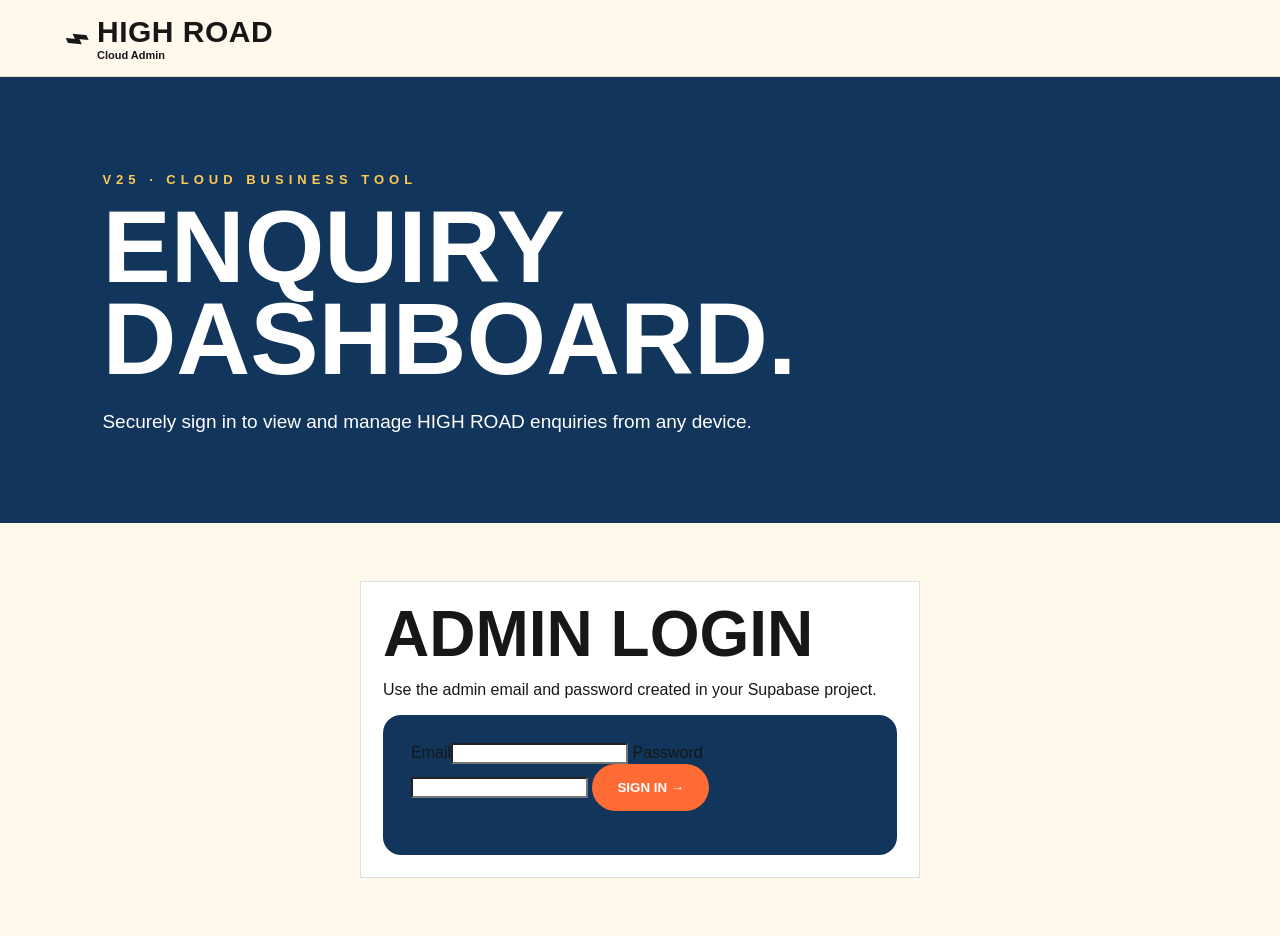
<file: admin.html>
<!DOCTYPE html>
<html lang="en">
<head>
<meta charset="UTF-8">
<meta name="viewport" content="width=device-width,initial-scale=1">
<title>Enquiry Dashboard | HIGH ROAD</title>
<link rel="stylesheet" href="style.css?v=25">
<style>
.admin-stats{display:grid;grid-template-columns:repeat(2,minmax(0,1fr));gap:12px;margin:20px 0}
.admin-stat{background:#fff;border:1px solid #ddd;padding:18px}
.admin-stat small{display:block;font-weight:800;letter-spacing:.12em}
.admin-stat strong{display:block;font-size:2.2rem;margin-top:4px}
.admin-actions{display:flex;gap:12px;flex-wrap:wrap;margin:16px 0}
.admin-actions .btn{flex:1;min-width:150px}
.contact-actions{display:flex;gap:10px;flex-wrap:wrap;margin:14px 0}
.contact-actions a{display:inline-block;text-decoration:none}
@media(max-width:520px){.admin-stats{gap:10px}.admin-stat{padding:14px}.admin-stat strong{font-size:1.8rem}}
</style>
</head>
<body class="inner-page">
<header class="site-header">
<a class="brand" href="index.html"><span class="brand-mark">⌁</span><span><strong>HIGH ROAD</strong><small>Cloud Admin</small></span></a>
<button class="nav-cta" id="logout-btn" style="display:none">LOG OUT</button>
</header>
<main>
<section class="inner-hero">
<p class="eyebrow orange-text">V25 · CLOUD BUSINESS TOOL</p>
<h1>ENQUIRY<br>DASHBOARD.</h1>
<p>Securely sign in to view and manage HIGH ROAD enquiries from any device.</p>
</section>

<section class="section" id="login-section">
<div class="tracker-card" style="max-width:560px;margin:auto">
<h2 style="margin-top:0">ADMIN LOGIN</h2>
<p>Use the admin email and password created in your Supabase project.</p>
<form id="login-form" class="contact-form">
<label>Email<input type="email" id="login-email" required autocomplete="email"></label>
<label>Password<input type="password" id="login-password" required autocomplete="current-password"></label>
<button class="btn orange" id="login-btn" type="submit">SIGN IN →</button>
<p id="login-message" style="margin-top:1rem"></p>
</form>
</div>
</section>

<section class="section" id="dashboard-section" style="display:none">
<div class="tracker-head">
<div>
<p class="eyebrow orange-text">CLOUD ENQUIRIES</p>
<h2>YOUR LEADS.</h2>
<p id="summary">Loading…</p>
</div>
</div>

<div class="admin-actions">
<button class="btn dark" id="refresh-btn">REFRESH</button>
<button class="btn orange" id="export-btn">EXPORT CSV</button>
</div>

<div class="tracker-note"><strong>Cloud dashboard:</strong> enquiries are stored in Supabase and can be managed from any device after signing in.</div>

<div class="admin-stats">
<div class="admin-stat"><small>TOTAL</small><strong id="stat-total">0</strong></div>
<div class="admin-stat"><small>NEW</small><strong id="stat-new">0</strong></div>
<div class="admin-stat"><small>QUOTED</small><strong id="stat-quoted">0</strong></div>
<div class="admin-stat"><small>BOOKED</small><strong id="stat-booked">0</strong></div>
</div>

<div id="cloud-list" class="tracker-list"></div>
</section>
</main>

<script>
const SUPABASE_URL='https://hmejfyqhmzcfzxyqgtgb.supabase.co';
const SUPABASE_KEY='sb_publishable_-rZkKhu7NTHn0F7saPFv_w_zju1Epte';
const TABLE=SUPABASE_URL+'/rest/v1/enquiries';
let token=localStorage.getItem('hr_admin_token')||'';

const $=id=>document.getElementById(id);
function esc(v){return String(v??'').replace(/[&<>'"]/g,c=>({'&':'&amp;','<':'&lt;','>':'&gt;',"'":'&#39;','"':'&quot;'}[c]))}
function showMsg(t,ok=false){$('login-message').textContent=t;$('login-message').style.color=ok?'#18794e':'#b42318'}
function authHeaders(extra={}){return{apikey:SUPABASE_KEY,Authorization:'Bearer '+token,'Content-Type':'application/json',...extra}}

function loginView(){
 $('login-section').style.display='block';
 $('dashboard-section').style.display='none';
 $('logout-btn').style.display='none';
}
function dashView(){
 $('login-section').style.display='none';
 $('dashboard-section').style.display='block';
 $('logout-btn').style.display='inline-flex';
 loadEnquiries();
}

async function signIn(email,password){
 const r=await fetch(SUPABASE_URL+'/auth/v1/token?grant_type=password',{
  method:'POST',
  headers:{apikey:SUPABASE_KEY,'Content-Type':'application/json'},
  body:JSON.stringify({email,password})
 });
 let b={};try{b=await r.json()}catch(e){}
 if(!r.ok)throw Error(b.error_description||b.msg||b.message||'Login failed.');
 token=b.access_token||'';
 if(!token)throw Error('No login token received.');
 localStorage.setItem('hr_admin_token',token);
}

async function loadEnquiries(){
 $('cloud-list').innerHTML='<div class="tracker-empty"><h3>Loading enquiries…</h3></div>';
 const r=await fetch(TABLE+'?select=*&order=created_at.desc',{headers:authHeaders()});
 let d=[];try{d=await r.json()}catch(e){}
 if(r.status===401||r.status===403){
   token='';localStorage.removeItem('hr_admin_token');loginView();
   showMsg('Your admin session expired. Please sign in again.');
   return;
 }
 if(!r.ok){
   $('cloud-list').innerHTML='<div class="tracker-empty"><h3>Could not load enquiries.</h3><p>'+esc(d.message||d.error||'Request failed.')+'</p></div>';
   return;
 }

 $('summary').textContent=d.length+' cloud '+(d.length===1?'enquiry':'enquiries');
 $('stat-total').textContent=d.length;
 $('stat-new').textContent=d.filter(x=>x.status==='new').length;
 $('stat-quoted').textContent=d.filter(x=>x.status==='quoted').length;
 $('stat-booked').textContent=d.filter(x=>x.status==='booked').length;

 if(!d.length){
   $('cloud-list').innerHTML='<div class="tracker-empty"><h3>No cloud enquiries yet.</h3></div>';
   return;
 }

 $('cloud-list').innerHTML=d.map(x=>{
   const phone=String(x.phone||'').replace(/[^0-9]/g,'');
   return `<article class="tracker-card">
   <div class="tracker-card-top">
    <div><span class="tracker-type">${esc(x.type)}</span><h3>${esc(x.name||'Unnamed enquiry')}</h3></div>
    <select data-id="${esc(x.id)}" class="status-select">
     <option value="new" ${x.status==='new'?'selected':''}>New</option>
     <option value="contacted" ${x.status==='contacted'?'selected':''}>Contacted</option>
     <option value="quoted" ${x.status==='quoted'?'selected':''}>Quoted</option>
     <option value="booked" ${x.status==='booked'?'selected':''}>Booked</option>
     <option value="closed" ${x.status==='closed'?'selected':''}>Closed</option>
    </select>
   </div>
   <div class="tracker-grid">
    <div><small>PHONE</small><strong>${esc(x.phone||'Not provided')}</strong></div>
    <div><small>DESTINATION / SERVICE</small><strong>${esc(x.destination||x.rental_type||'Not specified')}</strong></div>
    <div><small>DATE</small><strong>${esc(x.travel_date||'Flexible')}</strong></div>
    <div><small>TRAVELLERS / DAYS</small><strong>${esc(x.travellers||x.rental_days||'Not specified')}</strong></div>
   </div>
   <p class="tracker-message">${esc(x.requirements||'No additional message')}</p>
   <div class="contact-actions">
    ${phone?`<a class="btn dark" href="tel:${phone}">CALL</a>`:''}
    ${phone?`<a class="btn orange" target="_blank" rel="noopener" href="https://wa.me/${phone}">WHATSAPP</a>`:''}
   </div>
   <div class="tracker-foot"><small>${new Date(x.created_at).toLocaleString()}</small><button class="text-btn" data-delete="${esc(x.id)}">Delete</button></div>
   </article>`;
 }).join('');
}

$('login-form').addEventListener('submit',async e=>{
 e.preventDefault();
 $('login-btn').disabled=true;
 showMsg('Signing in…',true);
 try{await signIn($('login-email').value.trim(),$('login-password').value);dashView()}
 catch(x){showMsg(x.message)}
 finally{$('login-btn').disabled=false}
});

$('logout-btn').onclick=()=>{
 token='';localStorage.removeItem('hr_admin_token');loginView();showMsg('Signed out.',true);
};
$('refresh-btn').onclick=loadEnquiries;

$('cloud-list').addEventListener('change',async e=>{
 if(!e.target.classList.contains('status-select'))return;
 const r=await fetch(TABLE+'?id=eq.'+encodeURIComponent(e.target.dataset.id),{
  method:'PATCH',headers:authHeaders({Prefer:'return=minimal'}),
  body:JSON.stringify({status:e.target.value})
 });
 if(!r.ok){alert('Could not update status.');loadEnquiries()}
 else{loadEnquiries()}
});

$('cloud-list').addEventListener('click',async e=>{
 const id=e.target.dataset.delete;
 if(!id||!confirm('Delete this enquiry from the cloud database?'))return;
 const r=await fetch(TABLE+'?id=eq.'+encodeURIComponent(id),{
  method:'DELETE',headers:authHeaders({Prefer:'return=minimal'})
 });
 if(!r.ok)alert('Could not delete enquiry.');else loadEnquiries();
});

$('export-btn').onclick=async()=>{
 const r=await fetch(TABLE+'?select=*&order=created_at.desc',{headers:authHeaders()});
 const d=await r.json();
 if(!r.ok){alert(d.message||'Could not export.');return}
 if(!d.length){alert('No enquiries to export.');return}
 const f=['id','created_at','type','status','name','phone','destination','travel_date','travellers','trip_style','rental_type','rental_days','pickup','dropoff','route','requirements'];
 const csv=[f.join(','),...d.map(x=>f.map(k=>'"'+String(x[k]??'').replace(/"/g,'""')+'"').join(','))].join('\n');
 const a=document.createElement('a');
 a.href=URL.createObjectURL(new Blob([csv],{type:'text/csv'}));
 a.download='high-road-cloud-enquiries.csv';
 a.click();
};

if(token)dashView();else loginView();
</script>
</body>
</html>
</file>
<file: style.css>
*{box-sizing:border-box}
html{scroll-behavior:smooth;scroll-padding-top:82px}
body{margin:0;font-family:Manrope,Arial,sans-serif;color:#12355B;background:#FFF8ED}
a{text-decoration:none;color:inherit}
.site-header{position:sticky;top:0;z-index:50;background:#fff8edee;backdrop-filter:blur(12px);display:flex;align-items:center;justify-content:space-between;padding:15px 5%;border-bottom:1px solid #eadfce}
.brand{display:flex;align-items:center;gap:10px}.brand-mark{font-size:38px;font-weight:800;transform:rotate(-25deg);display:inline-block}.brand strong{display:block;font-family:Oswald,sans-serif;font-size:30px;letter-spacing:.5px}.brand small{display:block;font-size:11px;font-weight:800}
.nav{display:flex;align-items:center;gap:20px;font-size:13px;font-weight:800}.nav a{transition:.2s}.nav a:hover{color:#FF6B35}.nav-cta,.orange{background:#FF6B35;color:white!important}.nav-cta{padding:12px 18px;border-radius:999px}
.menu-btn{display:none;border:0;background:none;font-size:27px;line-height:1;cursor:pointer;color:#12355B}
.hero{min-height:650px;display:flex;align-items:center;padding:80px 6%;background:linear-gradient(90deg,rgba(255,248,237,.98) 0%,rgba(255,248,237,.78) 43%,rgba(255,248,237,.08) 78%),url('https://images.unsplash.com/photo-1464822759023-fed622ff2c3b?auto=format&fit=crop&w=1800&q=85') center/cover}
.hero-copy{max-width:720px}.eyebrow{font-size:13px;letter-spacing:5px;font-weight:800;margin:0 0 14px}.hero h1,.section h2,.plan h2,.about h2,.cta h2{font-family:Oswald,sans-serif;font-weight:700;line-height:.95;margin:0}.hero h1{font-size:clamp(58px,8vw,105px);letter-spacing:-1px}.hero h1 span{color:#FF6B35}.hero-text{font-size:19px;line-height:1.5;max-width:600px}.actions{display:flex;gap:12px;flex-wrap:wrap}.btn{display:inline-block;border:0;border-radius:999px;padding:16px 25px;font-weight:800;cursor:pointer;font-family:inherit}.light{background:#fff;border:2px solid #12355B}
.section{padding:78px 5%}.section-heading{display:flex;justify-content:space-between;gap:40px;align-items:end;margin-bottom:30px}.section h2{font-size:clamp(40px,5vw,65px)}.heading-side{max-width:470px}.heading-side>p{line-height:1.65}.text-link{font-weight:800;color:#FF6B35;font-size:13px}
.destination-grid{display:grid;grid-template-columns:repeat(4,1fr);gap:14px}.destination{background:#fff;border-radius:14px;overflow:hidden;box-shadow:0 5px 20px #12355b12;transition:transform .2s,box-shadow .2s}.destination:hover{transform:translateY(-5px);box-shadow:0 12px 30px #12355b20}.photo{height:220px;background-position:center;background-size:cover}.destination-body{padding:15px;position:relative;min-height:115px}.destination-body>span{font-size:10px;font-weight:800;letter-spacing:2px;opacity:.5}.destination h3{font-family:Oswald,sans-serif;font-size:28px;margin:5px 0}.destination p{font-size:12px;line-height:1.45;margin:0;padding-right:30px}.destination b{position:absolute;right:15px;bottom:15px;width:34px;height:34px;border:2px solid #12355B;border-radius:50%;display:grid;place-items:center}
.tawang{background-image:url('https://images.unsplash.com/photo-1464822759023-fed622ff2c3b?auto=format&fit=crop&w=900&q=80')}.ziro{background-image:url('https://images.unsplash.com/photo-1500534623283-312aade485b7?auto=format&fit=crop&w=900&q=80')}.mechuka{background-image:url('https://images.unsplash.com/photo-1511497584788-876760111969?auto=format&fit=crop&w=900&q=80')}.anini{background-image:url('https://images.unsplash.com/photo-1469474968028-56623f02e42e?auto=format&fit=crop&w=900&q=80')}.dong{background-image:url('https://images.unsplash.com/photo-1500534314209-a25ddb2bd429?auto=format&fit=crop&w=900&q=80')}.bomdila{background-image:url('https://images.unsplash.com/photo-1501785888041-af3ef285b470?auto=format&fit=crop&w=900&q=80')}.shillong{background-image:url('https://images.unsplash.com/photo-1441974231531-c6227db76b6e?auto=format&fit=crop&w=900&q=80')}
.service-grid{display:grid;grid-template-columns:repeat(3,1fr)}.service{padding:50px 6%;min-height:290px}.service h2{font-family:Oswald,sans-serif;font-size:42px;margin:8px 0}.service p{max-width:370px;line-height:1.6}.service a{display:inline-block;border:2px solid currentColor;padding:12px 18px;border-radius:999px;font-weight:800;font-size:12px}.blue{background:#12355B;color:#fff}.yellow{background:#FFC857;color:#12355B}.orange{background:#FF6B35;color:#fff}.icon{font-size:35px}
.tour-grid{display:grid;grid-template-columns:repeat(3,1fr);gap:18px}.tour{background:#fff;border-radius:15px;overflow:hidden;box-shadow:0 5px 22px #12355b12}.tour-photo{height:230px;background-position:center;background-size:cover}.tour-body{padding:20px}.tour-number{color:#FF6B35!important;font-size:11px!important;font-weight:800;letter-spacing:2px}.tour-body h3{font-family:Oswald,sans-serif;font-size:30px;margin:0 0 5px}.tour-body p{margin:0 0 8px}.tour-body strong{display:block;margin-bottom:18px}.tour-body a,.rental-grid a{font-weight:800;font-size:12px;color:#FF6B35}
.plan{background:#12355B;color:white;padding:78px 8%;display:grid;grid-template-columns:1fr 1fr;gap:60px}.plan h2{font-size:clamp(45px,5vw,70px)}.plan>div>p:last-child{line-height:1.7;max-width:550px}.form{display:grid;grid-template-columns:1fr 1fr;gap:12px}.form input,.form select,.form textarea{font:inherit;border:0;padding:15px;border-radius:10px;background:#fff;color:#12355B}.form textarea{grid-column:1/-1;min-height:110px;resize:vertical}.form .btn{width:max-content}.form-message{grid-column:1/-1;margin:0;min-height:20px}
.rental-grid{display:grid;grid-template-columns:repeat(3,1fr);gap:18px}.rental-grid article{background:#fff;padding:32px;border-radius:16px;box-shadow:0 5px 22px #12355b12}.rental-grid span{font-size:40px}.rental-grid h3{font-family:Oswald,sans-serif;font-size:30px}.rental-grid p{line-height:1.6}
.about{padding:78px 8%;background:#FFC857;color:#12355B}.about h2{font-size:clamp(50px,6vw,85px);max-width:800px}.about-points{display:grid;grid-template-columns:repeat(3,1fr);gap:30px;margin-top:45px}.about-points strong{font-family:Oswald,sans-serif;font-size:24px}.about-points p{line-height:1.6}.cta{text-align:center;padding:90px 5%;background:#fff}.cta h2{font-size:clamp(50px,7vw,90px)}.cta p{max-width:650px;margin:15px auto 25px;line-height:1.6}
footer{background:#12355B;color:white;padding:35px 5%;display:flex;justify-content:space-between;gap:30px}.footer-brand strong{font-family:Oswald,sans-serif;font-size:28px;display:block}.footer-brand span{font-size:11px}
@media(max-width:1000px){.destination-grid{grid-template-columns:repeat(2,1fr)}.nav{gap:12px}.plan{grid-template-columns:1fr}.about-points{grid-template-columns:1fr 1fr}}
@media(max-width:760px){.site-header{padding:14px 5%}.nav{display:none;position:absolute;top:100%;left:0;right:0;background:#FFF8ED;padding:14px 5% 18px;flex-direction:column;align-items:stretch;gap:4px;border-bottom:1px solid #eadfce;box-shadow:0 15px 30px #12355b12;max-height:calc(100vh - 90px);overflow:auto}.nav.open{display:flex}.nav a{padding:8px 0;line-height:1.25}.nav .nav-cta{padding:13px 18px;text-align:center;margin-top:6px}.menu-btn{display:block}.brand strong{font-size:25px}.hero{min-height:650px;padding:60px 6%;background:linear-gradient(90deg,rgba(255,248,237,.97),rgba(255,248,237,.67)),url('https://images.unsplash.com/photo-1464822759023-fed622ff2c3b?auto=format&fit=crop&w=1200&q=80') center/cover}.hero h1{font-size:56px}.section{padding:55px 5%}.section-heading{display:block}.heading-side{margin-top:18px}.destination-grid{grid-template-columns:1fr 1fr}.photo{height:155px}.destination-body{min-height:120px}.service-grid,.tour-grid,.rental-grid{grid-template-columns:1fr}.plan{padding:55px 6%}.form{grid-template-columns:1fr}.form textarea,.form-message{grid-column:auto}.about-points{grid-template-columns:1fr}footer{flex-direction:column}}
@media(max-width:430px){.destination-grid{grid-template-columns:1fr}.photo{height:210px}.hero h1{font-size:52px}.btn{width:100%;text-align:center}}

/* Tawang destination page */
.destination-hero{min-height:620px;display:flex;align-items:end;padding:70px 6%;color:#fff;background:linear-gradient(90deg,rgba(18,53,91,.9),rgba(18,53,91,.2)),url('https://images.unsplash.com/photo-1501785888041-af3ef285b470?auto=format&fit=crop&w=1800&q=85') center/cover}
.destination-hero-copy{max-width:800px}.destination-hero h1{font-family:Oswald,sans-serif;font-size:clamp(80px,13vw,160px);line-height:.85;margin:0 0 20px}.destination-hero p:not(.eyebrow){font-size:22px;max-width:650px;line-height:1.5}
.intro-split{display:grid;grid-template-columns:1fr 1fr;gap:70px;align-items:start}.intro-split h2{font-size:clamp(45px,5vw,70px)}.intro-split>div:last-child{font-size:18px;line-height:1.75}
.tawang-facts{display:grid;grid-template-columns:repeat(3,1fr);background:#FFC857;color:#12355B}.tawang-facts>div{padding:45px 6%;border-right:1px solid #12355b30}.tawang-facts>div:last-child{border-right:0}.tawang-facts span{font-size:12px;font-weight:800;letter-spacing:2px;opacity:.55}.tawang-facts strong{display:block;font-family:Oswald,sans-serif;font-size:28px;margin:12px 0}.tawang-facts p{line-height:1.6}
.tawang-places{display:grid;grid-template-columns:repeat(4,1fr);gap:15px}.tawang-places article{background:#fff;border-radius:14px;overflow:hidden;box-shadow:0 5px 22px #12355b12}.place-photo{height:220px;background:center/cover}.sela{background-image:url('https://images.unsplash.com/photo-1464822759023-fed622ff2c3b?auto=format&fit=crop&w=900&q=80')}.monastery{background-image:url('https://images.unsplash.com/photo-1548013146-72479768bada?auto=format&fit=crop&w=900&q=80')}.nuranang{background-image:url('https://images.unsplash.com/photo-1433086966358-54859d0ed716?auto=format&fit=crop&w=900&q=80')}.bumla{background-image:url('https://images.unsplash.com/photo-1486911278844-a81c5267e227?auto=format&fit=crop&w=900&q=80')}.tawang-places h3{font-family:Oswald,sans-serif;font-size:25px;margin:18px 18px 5px}.tawang-places p{margin:0 18px 20px;line-height:1.55;font-size:14px}
.info-grid{display:grid;grid-template-columns:repeat(2,1fr);gap:16px}.info-grid article{background:#fff;padding:28px;border-radius:14px}.info-grid strong{font-family:Oswald,sans-serif;font-size:25px}.info-grid p{line-height:1.65}.source-note{font-size:12px;opacity:.65;margin-top:20px}
@media(max-width:760px){.destination-hero{min-height:620px;padding:55px 6%}.destination-hero h1{font-size:88px}.destination-hero p:not(.eyebrow){font-size:18px}.intro-split{grid-template-columns:1fr;gap:20px}.tawang-facts{grid-template-columns:1fr}.tawang-facts>div{border-right:0;border-bottom:1px solid #12355b30}.tawang-places{grid-template-columns:1fr}.place-photo{height:230px}.info-grid{grid-template-columns:1fr}}

/* V4 Tawang destination page */
.tawang-hero-v4{position:relative;min-height:760px;display:flex;align-items:flex-end;overflow:hidden;background:url('https://images.unsplash.com/photo-1464822759023-fed622ff2c3b?auto=format&fit=crop&w=2200&q=90') center/cover no-repeat;color:#fff}
.tawang-hero-v4 .hero-overlay{position:absolute;inset:0;background:linear-gradient(90deg,rgba(18,53,91,.92) 0%,rgba(18,53,91,.62) 43%,rgba(18,53,91,.10) 100%),linear-gradient(0deg,rgba(0,0,0,.58),transparent 55%)}
.tawang-hero-content{position:relative;z-index:2;padding:90px 7% 80px;max-width:850px}.tawang-hero-content .eyebrow{color:#FFC857}.tawang-hero-content h1{font-family:Oswald,sans-serif;font-size:clamp(86px,16vw,190px);line-height:.82;margin:15px 0 25px;letter-spacing:-3px}.hero-kicker{font-family:Oswald,sans-serif;font-size:clamp(24px,4vw,48px);line-height:1.05;letter-spacing:.5px;margin:0 0 34px}.tawang-hero-v4 .btn.light{background:#fff!important;color:#12355B!important;border:2px solid #12355B!important;display:inline-flex;align-items:center;justify-content:center;text-decoration:none;position:relative;z-index:3;opacity:1;visibility:visible}.hero-stamp{position:absolute;z-index:2;right:6%;top:12%;border:2px solid #fff8ed99;border-radius:50%;width:125px;height:125px;display:flex;flex-direction:column;align-items:center;justify-content:center;transform:rotate(8deg);text-align:center}.hero-stamp span{font-size:10px;font-weight:800;letter-spacing:2px}.hero-stamp strong{font-family:Oswald;font-size:40px;line-height:1}.hero-stamp small{font-size:9px;letter-spacing:2px}
.tawang-intro-v4{display:grid;grid-template-columns:1fr 2fr;gap:60px;padding:110px 7%;background:#FFF8ED}.intro-label{display:flex;gap:16px;align-items:flex-start}.intro-label span{font-family:Oswald;font-size:42px;color:#FF6B35}.intro-label p{font-weight:800;letter-spacing:4px;font-size:12px;margin:12px 0}.intro-copy{max-width:900px}.intro-copy h2{font-family:Oswald;font-size:clamp(58px,8vw,112px);line-height:.9;margin:0 0 35px;letter-spacing:-1px}.intro-copy p{font-size:19px;line-height:1.75;max-width:760px;margin:0 0 20px}
.tawang-stats-v4{display:grid;grid-template-columns:repeat(3,1fr);background:#12355B;color:#FFF8ED}.tawang-stats-v4>div{padding:45px 7%;border-right:1px solid #fff3}.tawang-stats-v4>div:last-child{border-right:0}.tawang-stats-v4 span{display:block;font-size:11px;font-weight:800;letter-spacing:3px;color:#FFC857}.tawang-stats-v4 strong{display:block;font-family:Oswald;font-size:36px;margin:8px 0}.tawang-stats-v4 small{opacity:.8}
.tawang-experiences-v4{padding-top:105px;padding-bottom:105px}.highlight-grid{display:grid;grid-template-columns:repeat(2,1fr);gap:18px}.highlight-card{background:#fff;overflow:hidden;border-radius:18px;box-shadow:0 8px 30px #12355b14}.highlight-large{grid-row:span 2}.highlight-photo{height:250px;background-position:center;background-size:cover}.highlight-large .highlight-photo{height:100%}.highlight-photo.sela{background-image:url('https://images.unsplash.com/photo-1464822759023-fed622ff2c3b?auto=format&fit=crop&w=1300&q=85')}.highlight-photo.monastery{background-image:url('https://images.unsplash.com/photo-1548013146-72479768bada?auto=format&fit=crop&w=1000&q=85')}.highlight-photo.nuranang{background-image:url('https://images.unsplash.com/photo-1433086966358-54859d0ed716?auto=format&fit=crop&w=1000&q=85')}.highlight-photo.bumla{background-image:url('https://images.unsplash.com/photo-1486911278844-a81c5267e227?auto=format&fit=crop&w=1000&q=85')}.highlight-photo.madhuri{background-image:url('https://images.unsplash.com/photo-1439853949127-fa647821eba0?auto=format&fit=crop&w=1000&q=85')}.highlight-copy{padding:24px}.highlight-copy span{font-family:Oswald;color:#FF6B35;font-size:15px}.highlight-copy h3{font-family:Oswald;font-size:32px;margin:5px 0 8px}.highlight-copy p{margin:0;line-height:1.6;font-size:14px}.highlight-large .highlight-copy{padding:28px}.highlight-large .highlight-copy h3{font-size:40px}
.route-strip-v4{padding:90px 7%;background:#FF6B35;color:#fff;display:grid;grid-template-columns:1fr 2fr;gap:50px;align-items:center}.route-strip-v4 h2{font-family:Oswald;font-size:clamp(52px,7vw,90px);line-height:.9;margin:10px 0}.route-line{display:flex;align-items:center;flex-wrap:wrap;gap:10px;font-size:12px;font-weight:800;letter-spacing:1px}.route-line b{font-size:22px}.route-line strong{background:#12355B;padding:12px 15px;border-radius:999px}.route-note{grid-column:2;margin:0;line-height:1.6;font-size:13px;opacity:.9}
.smart-v4{padding-top:100px;padding-bottom:100px}.smart-grid{display:grid;grid-template-columns:repeat(2,1fr);gap:15px}.smart-grid article{background:#fff;padding:32px;border-radius:16px;border-left:6px solid #FFC857}.smart-grid article span{font-family:Oswald;color:#FF6B35}.smart-grid h3{font-family:Oswald;font-size:30px;margin:8px 0}.smart-grid p{line-height:1.65;margin:0}.official-note{margin-top:20px;font-size:11px;font-weight:800;letter-spacing:1px;opacity:.6}
.tawang-plan-v4{padding-top:100px;padding-bottom:100px}.tawang-end-v4{background:#12355B;color:#FFF8ED}
@media(max-width:760px){.tawang-hero-v4{min-height:700px}.tawang-hero-content{padding:70px 6% 55px}.tawang-hero-content h1{font-size:94px}.hero-kicker{font-size:27px}.hero-stamp{width:88px;height:88px;right:6%;top:8%}.hero-stamp strong{font-size:28px}.hero-stamp span,.hero-stamp small{font-size:7px}.tawang-intro-v4{grid-template-columns:1fr;gap:20px;padding:75px 6%}.intro-copy h2{font-size:61px}.intro-copy p{font-size:17px}.tawang-stats-v4{grid-template-columns:1fr}.tawang-stats-v4>div{border-right:0;border-bottom:1px solid #fff3;padding:30px 6%}.highlight-grid{grid-template-columns:1fr}.highlight-large{grid-row:auto}.highlight-large .highlight-photo{height:260px}.highlight-photo{height:230px}.route-strip-v4{grid-template-columns:1fr;padding:70px 6%;gap:30px}.route-line{line-height:1.8}.route-note{grid-column:auto}.smart-grid{grid-template-columns:1fr}.tawang-experiences-v4,.smart-v4{padding-top:75px;padding-bottom:75px}}


/* ==============================
   HIGH ROAD V5 TAWANG UPGRADE
   ============================== */
.v5-tawang .tawang-hero-v4{
  background-image:linear-gradient(180deg,rgba(18,53,91,.12),rgba(18,53,91,.68)),url('https://commons.wikimedia.org/wiki/Special:FilePath/Road%20approaching%20Sela%20Pass%20in%20Tawang%20Dist%20Arunachal%20Pradesh%201.jpg');
  background-size:cover;background-position:center;
}
.v5-tawang .hero-stamp{background:#ffc857;color:#12355b}
.v5-tawang .hero-kicker{max-width:720px}
.v5-photo{background-size:cover;background-position:center;min-height:280px}
.v5-photo.monastery{background-image:url('https://commons.wikimedia.org/wiki/Special:FilePath/Tawang%20Monastery%20view.jpg')}
.v5-photo.sela{background-image:url('https://upload.wikimedia.org/wikipedia/commons/4/49/Sela_Pass%2C_Arunachal_Pradesh.jpg')}
.v5-photo.nuranang{background-image:url('https://commons.wikimedia.org/wiki/Special:FilePath/Nuranang%20Falls.jpg')}
.v5-photo.bumla{background-image:url('https://commons.wikimedia.org/wiki/Special:FilePath/Mountain%20range%20near%20Bum%20La%20Pass%2C%20Tawang%2C%20Arunachal%20Pradesh%2C%20India.jpg')}
.v5-photo.madhuri{background-image:url('https://commons.wikimedia.org/wiki/Special:FilePath/Covered%20with%20Ice.jpg')}
.v5-visual-intro{display:grid;grid-template-columns:1.1fr .9fr;gap:40px;align-items:stretch}
.v5-visual-intro .v5-intro-image{min-height:520px;background:url('https://commons.wikimedia.org/wiki/Special:FilePath/Tawang%20Monastery%20view.jpg') center/cover}
.v5-intro-panel{padding:54px 0}
.v5-intro-panel h2{font-family:Oswald,sans-serif;font-size:clamp(3rem,7vw,6rem);line-height:.9;margin:0 0 28px;color:#12355b}
.v5-intro-panel p{font-size:1.08rem;line-height:1.75;max-width:650px}
.v5-factbar{display:grid;grid-template-columns:repeat(3,1fr);background:#12355b;color:#fff8ed}
.v5-factbar article{padding:34px;border-right:1px solid rgba(255,255,255,.2)}
.v5-factbar article:last-child{border-right:0}
.v5-factbar span{display:block;font-size:.75rem;letter-spacing:.2em;font-weight:800;opacity:.72;margin-bottom:10px}
.v5-factbar strong{display:block;font-family:Oswald,sans-serif;font-size:2rem;line-height:1}
.v5-factbar small{display:block;margin-top:8px;opacity:.8}
.v5-places{display:grid;grid-template-columns:1.35fr .65fr;gap:18px}
.v5-place-card{position:relative;overflow:hidden;min-height:420px;border-radius:22px;background:#12355b;color:#fff}
.v5-place-card.small{min-height:300px}
.v5-place-card .v5-photo{position:absolute;inset:0;min-height:0;transition:transform .5s}
.v5-place-card:hover .v5-photo{transform:scale(1.04)}
.v5-place-card .place-overlay{position:absolute;inset:0;background:linear-gradient(180deg,transparent 25%,rgba(0,0,0,.78));z-index:1}
.v5-place-card .place-content{position:absolute;left:28px;right:28px;bottom:28px;z-index:2}
.v5-place-card .place-content span{font-weight:800;letter-spacing:.18em;font-size:.72rem}
.v5-place-card h3{font-family:Oswald,sans-serif;font-size:clamp(2rem,5vw,3.5rem);margin:8px 0 8px}
.v5-place-card p{margin:0;line-height:1.5;max-width:560px}
.v5-season{display:grid;grid-template-columns:repeat(3,1fr);gap:14px}
.v5-season article{background:#fff;border:1px solid rgba(18,53,91,.12);border-radius:18px;padding:24px}
.v5-season article.current{background:#ffc857;border-color:#ffc857}
.v5-season strong{font-family:Oswald,sans-serif;font-size:1.7rem;display:block;color:#12355b}
.v5-season span{font-weight:800;font-size:.76rem;letter-spacing:.14em;color:#12355b}
.v5-season p{line-height:1.6}
.v5-trip-grid{display:grid;grid-template-columns:repeat(3,1fr);gap:18px}
.v5-trip{background:#fff;border:1px solid rgba(18,53,91,.13);padding:28px;border-radius:20px;display:flex;flex-direction:column;min-height:320px}
.v5-trip .trip-number{font-size:.75rem;letter-spacing:.18em;font-weight:800;color:#ff6b35}
.v5-trip h3{font-family:Oswald,sans-serif;font-size:2rem;color:#12355b;margin:12px 0 8px}
.v5-trip p{line-height:1.6;flex:1}
.v5-trip ul{padding-left:18px;line-height:1.7}
.v5-trip .btn{width:100%;text-align:center}
.v5-route-v5{background:#ff6b35;color:#fff8ed;padding:64px 6vw}
.v5-route-v5 .route-wrap{max-width:1200px;margin:auto}
.v5-route-v5 h2{font-family:Oswald,sans-serif;font-size:clamp(3rem,7vw,6rem);line-height:.9;margin:0 0 25px}
.v5-route-v5 .route-steps{display:flex;gap:0;align-items:center;overflow:auto;padding:16px 0 20px}
.v5-route-v5 .route-steps span{white-space:nowrap;background:#fff8ed;color:#12355b;padding:14px 18px;font-weight:800;border-radius:999px}
.v5-route-v5 .route-steps b{padding:0 10px;font-size:1.4rem}
.v5-safety{background:#fff8ed}
.v5-safety-grid{display:grid;grid-template-columns:1fr 1fr;gap:18px}
.v5-safety-card{background:#fff;border-left:6px solid #12355b;padding:24px;border-radius:0 16px 16px 0}
.v5-safety-card h3{margin:0 0 8px;color:#12355b;font-size:1.15rem}
.v5-safety-card p{margin:0;line-height:1.65}
.v5-form-note{font-size:.86rem;opacity:.78;margin-top:10px}
.v5-credits{font-size:.72rem;line-height:1.5;opacity:.68;padding:25px 6vw;border-top:1px solid rgba(18,53,91,.12)}
.v5-credits a{color:inherit}
@media(max-width:760px){
  .v5-visual-intro{grid-template-columns:1fr;gap:0}
  .v5-visual-intro .v5-intro-image{min-height:360px;order:-1}
  .v5-intro-panel{padding:42px 0 20px}
  .v5-factbar{grid-template-columns:1fr}
  .v5-factbar article{border-right:0;border-bottom:1px solid rgba(255,255,255,.2)}
  .v5-factbar article:last-child{border-bottom:0}
  .v5-places{grid-template-columns:1fr}
  .v5-place-card,.v5-place-card.small{min-height:320px}
  .v5-season,.v5-trip-grid,.v5-safety-grid{grid-template-columns:1fr}
  .v5-route-v5{padding:48px 5vw}
}


/* HIGH ROAD V6: Tawang package cards */
.v6-package-grid{
  display:grid;
  grid-template-columns:repeat(3,minmax(0,1fr));
  gap:18px;
  margin-top:28px;
}
.v6-package{
  background:#fff;
  border:2px solid #12355B;
  border-radius:28px;
  padding:28px;
  display:flex;
  flex-direction:column;
}
.v6-package.featured{
  background:#12355B;
  color:#FFF8ED;
}
.package-top{
  display:flex;
  justify-content:space-between;
  align-items:center;
  gap:12px;
  font-size:.78rem;
  letter-spacing:.18em;
  font-weight:800;
}
.package-top strong{
  background:#FFC857;
  color:#171717;
  padding:7px 10px;
  border-radius:999px;
  font-size:.65rem;
  letter-spacing:.08em;
}
.v6-package h3{
  font-family:Oswald, sans-serif;
  font-size:clamp(2rem,4vw,3rem);
  line-height:.95;
  margin:28px 0 14px;
}
.v6-package p{
  font-size:1rem;
  line-height:1.65;
  margin:0;
}
.package-meta{
  display:flex;
  flex-wrap:wrap;
  gap:8px;
  margin:22px 0 4px;
}
.package-meta span{
  font-size:.68rem;
  font-weight:800;
  letter-spacing:.09em;
  border:1px solid currentColor;
  border-radius:999px;
  padding:7px 9px;
  opacity:.82;
}
.v6-package ul{
  margin:18px 0 26px;
  padding-left:19px;
  line-height:1.8;
  flex:1;
}
.v6-package .btn{
  width:100%;
  text-align:center;
}
.v6-price-note{
  margin-top:18px;
  font-size:.86rem;
  opacity:.75;
}

@media (max-width:900px){
  .v6-package-grid{grid-template-columns:1fr;}
  .v6-package{padding:24px;}
}

/* HIGH ROAD V8: Ziro page */
.ziro-hero-v8{min-height:calc(100vh - 96px);position:relative;background-image:var(--hero);background-size:cover;background-position:center;display:flex;align-items:flex-end;overflow:hidden}.ziro-hero-content{position:relative;z-index:2;color:#fff;padding:clamp(34px,7vw,90px);max-width:900px}.ziro-hero-content h1{font-family:Oswald,sans-serif;font-size:clamp(5rem,16vw,12rem);line-height:.82;margin:18px 0}.ziro-hero-content .hero-kicker{font-size:clamp(1.25rem,3vw,2.2rem);font-weight:700;line-height:1.15}.ziro-intro{display:grid;grid-template-columns:1fr 1fr;gap:0;padding:0}.ziro-intro-image{min-height:620px;background-size:cover;background-position:center}.ziro-intro-panel{padding:clamp(34px,6vw,80px);align-self:center}.ziro-intro-panel h2{font-family:Oswald,sans-serif;font-size:clamp(3rem,6vw,5.8rem);line-height:.94;margin:18px 0 28px}.ziro-intro-panel p{font-size:1.05rem;line-height:1.75}.ziro-factbar{display:grid;grid-template-columns:repeat(3,1fr);background:#FFC857;color:#12355B}.ziro-factbar article{padding:30px;border-right:1px solid rgba(18,53,91,.25)}.ziro-factbar article:last-child{border-right:0}.ziro-factbar span,.ziro-factbar small{display:block}.ziro-factbar span{font-size:.75rem;letter-spacing:.16em;font-weight:800}.ziro-factbar strong{display:block;font-family:Oswald,sans-serif;font-size:2rem;margin:8px 0}.ziro-factbar small{opacity:.8}.ziro-places .v5-place-card{background-image:var(--card);background-size:cover;background-position:center}.ziro-route{background:#12355B;color:#FFF8ED;padding:90px 0}.ziro-plan{background:#FFF8ED}.ziro-enquire-box{border:2px solid #12355B;border-radius:28px;padding:28px;display:flex;align-items:center;justify-content:space-between;gap:24px}.ziro-enquire-box strong{font-family:Oswald,sans-serif;font-size:2.4rem}.ziro-enquire-box p{margin:8px 0 0}.v8-tall{min-height:620px}@media(max-width:900px){.ziro-hero-v8{min-height:calc(100vh - 90px);}.ziro-hero-content{padding:28px 22px 36px}.ziro-intro{grid-template-columns:1fr}.ziro-intro-image{min-height:420px}.ziro-factbar{grid-template-columns:1fr}.ziro-factbar article{border-right:0;border-bottom:1px solid rgba(18,53,91,.25)}.ziro-factbar article:last-child{border-bottom:0}.ziro-enquire-box{display:block}.ziro-enquire-box .btn{margin-top:22px;width:100%;text-align:center}.ziro-hero-content .actions{display:flex;flex-direction:column}.ziro-hero-content .actions .btn{width:100%;text-align:center}}

/* HIGH ROAD V9: Mechuka */
.mechuka-page{background:#fff8ed;color:#12355B}.mechuka-hero{min-height:calc(100vh - 90px);position:relative;background-image:var(--hero);background-size:cover;background-position:center;display:flex;align-items:flex-end;overflow:hidden;color:#fff}.mechuka-hero:after{content:"";position:absolute;inset:0;background:linear-gradient(180deg,rgba(8,24,43,.08) 20%,rgba(8,24,43,.18) 42%,rgba(8,24,43,.84) 100%)}.mechuka-hero-content{position:relative;z-index:2;padding:clamp(34px,7vw,90px);max-width:920px}.mechuka-hero h1{font-family:Oswald,sans-serif;font-size:clamp(5rem,16vw,12rem);line-height:.82;margin:18px 0}.mechuka-hero .hero-kicker{font-size:clamp(1.25rem,3vw,2.2rem);font-weight:800;line-height:1.12}.mechuka-stamp{position:absolute;z-index:3;right:7%;top:8%;width:112px;height:112px;border:2px solid rgba(255,255,255,.7);border-radius:50%;display:flex;flex-direction:column;align-items:center;justify-content:center;transform:rotate(8deg);text-align:center}.mechuka-stamp span,.mechuka-stamp small{font-size:8px;letter-spacing:.18em;font-weight:800}.mechuka-stamp strong{font-family:Oswald,sans-serif;font-size:36px;line-height:1}.mechuka-intro{display:grid;grid-template-columns:1fr 1fr;padding:0}.mechuka-intro-image{min-height:620px;background-size:cover;background-position:center}.mechuka-intro-panel{padding:clamp(34px,6vw,80px);align-self:center}.mechuka-intro-panel h2{font-family:Oswald,sans-serif;font-size:clamp(3rem,6vw,5.8rem);line-height:.94;margin:18px 0 28px}.mechuka-intro-panel p{font-size:1.05rem;line-height:1.75}.mechuka-facts{display:grid;grid-template-columns:repeat(3,1fr);background:#FFC857;color:#12355B}.mechuka-facts article{padding:30px;border-right:1px solid rgba(18,53,91,.25)}.mechuka-facts article:last-child{border-right:0}.mechuka-facts span,.mechuka-facts small{display:block}.mechuka-facts span{font-size:.75rem;letter-spacing:.16em;font-weight:800}.mechuka-facts strong{display:block;font-family:Oswald,sans-serif;font-size:2rem;margin:8px 0}.mechuka-facts small{opacity:.8}.mechuka-places{display:grid;grid-template-columns:1.35fr .65fr;gap:18px}.mechuka-place{position:relative;min-height:390px;border-radius:24px;overflow:hidden;background:#12355B;color:#fff;background-size:cover;background-position:center}.mechuka-place.tall{grid-row:span 2;min-height:800px}.mechuka-place:after{content:"";position:absolute;inset:0;background:linear-gradient(180deg,transparent 30%,rgba(0,0,0,.82) 100%)}.mechuka-place-content{position:absolute;z-index:2;left:28px;right:28px;bottom:28px}.mechuka-place-content span{font-size:.72rem;letter-spacing:.18em;font-weight:800}.mechuka-place-content h3{font-family:Oswald,sans-serif;font-size:clamp(2rem,5vw,3.5rem);line-height:.95;margin:8px 0}.mechuka-place-content p{margin:0;line-height:1.5}.mechuka-road{background:#12355B;color:#fff8ed;padding:90px 0}.mechuka-road .route-steps{display:flex;flex-wrap:wrap;align-items:center;gap:14px;font-weight:800;letter-spacing:.12em;margin:28px 0}.mechuka-road .route-steps b{color:#FFC857;font-size:1.4rem}.mechuka-season-grid{display:grid;grid-template-columns:repeat(3,1fr);gap:18px}.mechuka-season{border:2px solid #12355B;border-radius:24px;padding:28px}.mechuka-season strong{display:block;font-family:Oswald,sans-serif;font-size:2rem;margin:8px 0}.mechuka-season p{line-height:1.6;margin:0}.mechuka-note{margin-top:18px;padding:20px;border-left:5px solid #FF6B35;background:#fff;border-radius:0 18px 18px 0;line-height:1.6}.mechuka-sourcebox{font-size:.82rem;line-height:1.6;opacity:.82;margin-top:26px}.mechuka-sourcebox a{color:inherit}@media(max-width:900px){.mechuka-hero{min-height:calc(100vh - 82px)}.mechuka-hero-content{padding:28px 22px 36px}.mechuka-hero h1{font-size:clamp(5.5rem,25vw,8rem)}.mechuka-stamp{width:90px;height:90px;right:6%;top:7%}.mechuka-stamp strong{font-size:28px}.mechuka-stamp span,.mechuka-stamp small{font-size:6px}.mechuka-intro{grid-template-columns:1fr}.mechuka-intro-image{min-height:420px}.mechuka-intro-panel{padding:65px 6%}.mechuka-facts{grid-template-columns:1fr}.mechuka-facts article{border-right:0;border-bottom:1px solid rgba(18,53,91,.25)}.mechuka-facts article:last-child{border-bottom:0}.mechuka-places{grid-template-columns:1fr}.mechuka-place,.mechuka-place.tall{min-height:320px;grid-row:auto}.mechuka-road{padding:70px 6%}.mechuka-season-grid{grid-template-columns:1fr}.mechuka-hero .actions{display:flex;flex-direction:column}.mechuka-hero .actions .btn{width:100%;text-align:center}}


/* HIGH ROAD V10: Anini destination page */
.anini-page{background:#fff8ed;color:#12355B;overflow-x:hidden}
.anini-hero{min-height:calc(100vh - 90px);position:relative;background:var(--hero) center/cover no-repeat;display:flex;align-items:flex-end;color:#fff;overflow:hidden}
.anini-hero:after{content:"";position:absolute;inset:0;background:linear-gradient(180deg,rgba(7,25,43,.08) 18%,rgba(7,25,43,.2) 42%,rgba(7,25,43,.86) 100%)}
.anini-hero-content{position:relative;z-index:2;padding:clamp(34px,7vw,90px);max-width:900px}
.anini-hero h1{font-family:Oswald,sans-serif;font-size:clamp(5rem,16vw,12rem);line-height:.82;margin:18px 0;max-width:100%;overflow-wrap:anywhere}
.anini-hero .hero-kicker{font-size:clamp(1.25rem,3vw,2.2rem);font-weight:800;line-height:1.12}
.anini-stamp{position:absolute;z-index:3;right:7%;top:8%;width:112px;height:112px;border:2px solid rgba(255,255,255,.7);border-radius:50%;display:flex;flex-direction:column;align-items:center;justify-content:center;transform:rotate(8deg);text-align:center}
.anini-stamp span,.anini-stamp small{font-size:8px;letter-spacing:.18em;font-weight:800}.anini-stamp strong{font-family:Oswald,sans-serif;font-size:36px;line-height:1}
.anini-actions{display:flex;flex-wrap:wrap;gap:12px;margin-top:28px}.anini-actions .btn{display:inline-flex;align-items:center;justify-content:center;min-height:54px;padding:14px 22px;border-radius:999px;font-weight:800;text-decoration:none}.anini-actions .btn.light{background:#fff8ed!important;color:#12355B!important;border:2px solid #12355B!important}.anini-actions .btn.orange{background:#ff6b35!important;color:#fff!important;border:2px solid #ff6b35!important}
.anini-intro{display:grid;grid-template-columns:1fr 1fr;padding:0}.anini-intro-image{min-height:620px;background-size:cover;background-position:center}.anini-intro-panel{padding:clamp(34px,6vw,80px);align-self:center}.anini-intro-panel h2{font-family:Oswald,sans-serif;font-size:clamp(3rem,6vw,5.8rem);line-height:.94;margin:18px 0 28px}.anini-intro-panel p{font-size:1.05rem;line-height:1.75}.anini-facts{display:grid;grid-template-columns:repeat(3,1fr);background:#ffc857;color:#12355B}.anini-facts article{padding:30px;border-right:1px solid rgba(18,53,91,.25)}.anini-facts article:last-child{border-right:0}.anini-facts span,.anini-facts small{display:block}.anini-facts span{font-size:.75rem;letter-spacing:.16em;font-weight:800}.anini-facts strong{display:block;font-family:Oswald,sans-serif;font-size:2rem;margin:8px 0}.anini-facts small{opacity:.8}
.anini-places{display:grid;grid-template-columns:1.35fr .65fr;gap:18px}.anini-place{position:relative;min-height:390px;border-radius:24px;overflow:hidden;background:#12355B;color:#fff;background-size:cover;background-position:center}.anini-place.tall{grid-row:span 2;min-height:800px}.anini-place:after{content:"";position:absolute;inset:0;background:linear-gradient(180deg,transparent 28%,rgba(0,0,0,.84) 100%)}.anini-place-content{position:absolute;z-index:2;left:28px;right:28px;bottom:28px}.anini-place-content span{font-size:.72rem;letter-spacing:.18em;font-weight:800}.anini-place-content h3{font-family:Oswald,sans-serif;font-size:clamp(2rem,5vw,3.5rem);line-height:.95;margin:8px 0}.anini-place-content p{margin:0;line-height:1.5}
.anini-road{background:#12355B;color:#fff8ed;padding:90px 0}.anini-road .route-steps{display:flex;flex-wrap:wrap;align-items:center;gap:14px;font-weight:800;letter-spacing:.12em;margin:28px 0}.anini-road .route-steps b{color:#ffc857;font-size:1.4rem}.anini-season-grid{display:grid;grid-template-columns:repeat(3,1fr);gap:18px}.anini-season{border:2px solid #12355B;border-radius:24px;padding:28px}.anini-season strong{display:block;font-family:Oswald,sans-serif;font-size:2rem;margin:8px 0}.anini-season p{line-height:1.6;margin:0}.anini-note{margin-top:18px;padding:20px;border-left:5px solid #ff6b35;background:#fff;border-radius:0 18px 18px 0;line-height:1.6}.anini-enquire{border:2px solid #12355B;border-radius:28px;padding:28px;display:flex;align-items:center;justify-content:space-between;gap:24px;background:#fff}.anini-enquire strong{font-family:Oswald,sans-serif;font-size:2.4rem}.anini-enquire p{margin:8px 0 0}.anini-sourcebox{font-size:.82rem;line-height:1.6;opacity:.82;margin-top:26px}.anini-sourcebox a{color:inherit}
@media(max-width:900px){.anini-hero{min-height:calc(100vh - 82px)}.anini-hero-content{padding:28px 22px 36px}.anini-hero h1{font-size:clamp(5rem,23vw,8rem)}.anini-stamp{width:90px;height:90px;right:6%;top:7%}.anini-stamp strong{font-size:28px}.anini-stamp span,.anini-stamp small{font-size:6px}.anini-actions{display:flex;flex-direction:column}.anini-actions .btn{width:100%;text-align:center}.anini-intro{grid-template-columns:1fr}.anini-intro-image{min-height:420px}.anini-intro-panel{padding:65px 6%}.anini-facts{grid-template-columns:1fr}.anini-facts article{border-right:0;border-bottom:1px solid rgba(18,53,91,.25)}.anini-facts article:last-child{border-bottom:0}.anini-places{grid-template-columns:1fr}.anini-place,.anini-place.tall{min-height:320px;grid-row:auto}.anini-road{padding:70px 6%}.anini-season-grid{grid-template-columns:1fr}.anini-enquire{display:block}.anini-enquire .btn{width:100%;margin-top:20px;text-align:center}}

/* HIGH ROAD V11: Dong destination page */
.dong-page{background:#fff8ed;color:#12355B;overflow-x:hidden}
.dong-hero{min-height:calc(100vh - 90px);position:relative;background:var(--hero) center/cover no-repeat;display:flex;align-items:flex-end;color:#fff;overflow:hidden}.dong-hero:after{content:"";position:absolute;inset:0;background:linear-gradient(180deg,rgba(7,25,43,.12) 18%,rgba(7,25,43,.2) 42%,rgba(7,25,43,.9) 100%)}.dong-hero-content{position:relative;z-index:2;padding:clamp(34px,7vw,90px);max-width:900px}.dong-hero h1{font-family:Oswald,sans-serif;font-size:clamp(5rem,16vw,12rem);line-height:.82;margin:18px 0;max-width:100%;overflow-wrap:anywhere}.dong-hero .hero-kicker{font-size:clamp(1.25rem,3vw,2.2rem);font-weight:800;line-height:1.12}.dong-stamp{position:absolute;z-index:3;right:7%;top:8%;width:112px;height:112px;border:2px solid rgba(255,255,255,.7);border-radius:50%;display:flex;flex-direction:column;align-items:center;justify-content:center;transform:rotate(8deg);text-align:center}.dong-stamp span,.dong-stamp small{font-size:8px;letter-spacing:.18em;font-weight:800}.dong-stamp strong{font-family:Oswald,sans-serif;font-size:36px;line-height:1}.dong-actions{display:flex;flex-wrap:wrap;gap:12px;margin-top:28px}.dong-actions .btn{display:inline-flex;align-items:center;justify-content:center;min-height:54px;padding:14px 22px;border-radius:999px;font-weight:800;text-decoration:none}.dong-actions .btn.light{background:#fff8ed!important;color:#12355B!important;border:2px solid #12355B!important}.dong-actions .btn.orange{background:#ff6b35!important;color:#fff!important;border:2px solid #ff6b35!important}.dong-intro{display:grid;grid-template-columns:1fr 1fr;padding:0}.dong-intro-image{min-height:620px;background-size:cover;background-position:center}.dong-intro-panel{padding:clamp(34px,6vw,80px);align-self:center}.dong-intro-panel h2{font-family:Oswald,sans-serif;font-size:clamp(3rem,6vw,5.8rem);line-height:.94;margin:18px 0 28px}.dong-intro-panel p{font-size:1.05rem;line-height:1.75}.dong-facts{display:grid;grid-template-columns:repeat(3,1fr);background:#ffc857;color:#12355B}.dong-facts article{padding:30px;border-right:1px solid rgba(18,53,91,.25)}.dong-facts article:last-child{border-right:0}.dong-facts span,.dong-facts small{display:block}.dong-facts span{font-size:.75rem;letter-spacing:.16em;font-weight:800}.dong-facts strong{display:block;font-family:Oswald,sans-serif;font-size:2rem;margin:8px 0}.dong-facts small{opacity:.8}.dong-places{display:grid;grid-template-columns:1.35fr .65fr;gap:18px}.dong-place{position:relative;min-height:390px;border-radius:24px;overflow:hidden;background:#12355B;color:#fff;background-size:cover;background-position:center}.dong-place.tall{grid-row:span 2;min-height:800px}.dong-place:after{content:"";position:absolute;inset:0;background:linear-gradient(180deg,transparent 28%,rgba(0,0,0,.84) 100%)}.dong-place-content{position:absolute;z-index:2;left:28px;right:28px;bottom:28px}.dong-place-content span{font-size:.72rem;letter-spacing:.18em;font-weight:800}.dong-place-content h3{font-family:Oswald,sans-serif;font-size:clamp(2rem,5vw,3.5rem);line-height:.95;margin:8px 0}.dong-place-content p{margin:0;line-height:1.5}.dong-road{background:#12355B;color:#fff8ed;padding:90px 0}.dong-road .route-steps{display:flex;flex-wrap:wrap;align-items:center;gap:14px;font-weight:800;letter-spacing:.12em;margin:28px 0}.dong-road .route-steps b{color:#ffc857;font-size:1.4rem}.dong-season-grid{display:grid;grid-template-columns:repeat(3,1fr);gap:18px}.dong-season{border:2px solid #12355B;border-radius:24px;padding:28px}.dong-season strong{display:block;font-family:Oswald,sans-serif;font-size:2rem;margin:8px 0}.dong-season p{line-height:1.6;margin:0}.dong-note{margin-top:18px;padding:20px;border-left:5px solid #ff6b35;background:#fff;border-radius:0 18px 18px 0;line-height:1.6}.dong-enquire{border:2px solid #12355B;border-radius:28px;padding:28px;display:flex;align-items:center;justify-content:space-between;gap:24px;background:#fff}.dong-enquire strong{font-family:Oswald,sans-serif;font-size:2.4rem}.dong-enquire p{margin:8px 0 0}.dong-sourcebox{font-size:.82rem;line-height:1.6;opacity:.82;margin-top:26px}.dong-sourcebox a{color:inherit}
@media(max-width:900px){.dong-hero{min-height:calc(100vh - 82px)}.dong-hero-content{padding:28px 22px 36px}.dong-hero h1{font-size:clamp(5rem,23vw,8rem)}.dong-stamp{width:90px;height:90px;right:6%;top:7%}.dong-stamp strong{font-size:28px}.dong-stamp span,.dong-stamp small{font-size:6px}.dong-actions{display:flex;flex-direction:column}.dong-actions .btn{width:100%;text-align:center}.dong-intro{grid-template-columns:1fr}.dong-intro-image{min-height:420px}.dong-intro-panel{padding:65px 6%}.dong-facts{grid-template-columns:1fr}.dong-facts article{border-right:0;border-bottom:1px solid rgba(18,53,91,.25)}.dong-facts article:last-child{border-bottom:0}.dong-places{grid-template-columns:1fr}.dong-place,.dong-place.tall{min-height:320px;grid-row:auto}.dong-road{padding:70px 6%}.dong-season-grid{grid-template-columns:1fr}.dong-enquire{display:block}.dong-enquire .btn{width:100%;margin-top:20px;text-align:center}}

/* HIGH ROAD V12: Bomdila destination page */
.bomdila-page{background:#fff8ed;color:#12355B;overflow-x:hidden}
.bomdila-hero{min-height:calc(100vh - 90px);position:relative;background:var(--hero) center/cover no-repeat;display:flex;align-items:flex-end;color:#fff;overflow:hidden}.bomdila-hero:after{content:"";position:absolute;inset:0;background:linear-gradient(180deg,rgba(7,25,43,.1) 18%,rgba(7,25,43,.24) 42%,rgba(7,25,43,.9) 100%)}.bomdila-hero-content{position:relative;z-index:2;padding:clamp(34px,7vw,90px);max-width:900px}.bomdila-hero h1{font-family:Oswald,sans-serif;font-size:clamp(5rem,16vw,12rem);line-height:.82;margin:18px 0;max-width:100%;overflow-wrap:anywhere}.bomdila-hero .hero-kicker{font-size:clamp(1.25rem,3vw,2.2rem);font-weight:800;line-height:1.12}.bomdila-stamp{position:absolute;z-index:3;right:7%;top:8%;width:112px;height:112px;border:2px solid rgba(255,255,255,.7);border-radius:50%;display:flex;flex-direction:column;align-items:center;justify-content:center;transform:rotate(8deg);text-align:center}.bomdila-stamp span,.bomdila-stamp small{font-size:8px;letter-spacing:.18em;font-weight:800}.bomdila-stamp strong{font-family:Oswald,sans-serif;font-size:36px;line-height:1}.bomdila-actions{display:flex;flex-wrap:wrap;gap:12px;margin-top:28px}.bomdila-actions .btn{display:inline-flex;align-items:center;justify-content:center;min-height:54px;padding:14px 22px;border-radius:999px;font-weight:800;text-decoration:none}.bomdila-actions .btn.light{background:#fff8ed!important;color:#12355B!important;border:2px solid #12355B!important}.bomdila-actions .btn.orange{background:#ff6b35!important;color:#fff!important;border:2px solid #ff6b35!important}
.bomdila-intro{display:grid;grid-template-columns:1fr 1fr;padding:0}.bomdila-intro-image{min-height:620px;background-size:cover;background-position:center}.bomdila-intro-panel{padding:clamp(34px,6vw,80px);align-self:center}.bomdila-intro-panel h2{font-family:Oswald,sans-serif;font-size:clamp(3rem,6vw,5.8rem);line-height:.94;margin:18px 0 28px}.bomdila-intro-panel p{font-size:1.05rem;line-height:1.75}.bomdila-facts{display:grid;grid-template-columns:repeat(3,1fr);background:#ffc857;color:#12355B}.bomdila-facts article{padding:30px;border-right:1px solid rgba(18,53,91,.25)}.bomdila-facts article:last-child{border-right:0}.bomdila-facts span,.bomdila-facts small{display:block}.bomdila-facts span{font-size:.75rem;letter-spacing:.16em;font-weight:800}.bomdila-facts strong{display:block;font-family:Oswald,sans-serif;font-size:2rem;margin:8px 0}.bomdila-facts small{opacity:.8}
.bomdila-places{display:grid;grid-template-columns:1.35fr .65fr;gap:18px}.bomdila-place{position:relative;min-height:390px;border-radius:24px;overflow:hidden;background:#12355B;color:#fff;background-size:cover;background-position:center}.bomdila-place.tall{grid-row:span 2;min-height:800px}.bomdila-place:after{content:"";position:absolute;inset:0;background:linear-gradient(180deg,transparent 28%,rgba(0,0,0,.84) 100%)}.bomdila-place-content{position:absolute;z-index:2;left:28px;right:28px;bottom:28px}.bomdila-place-content span{font-size:.72rem;letter-spacing:.18em;font-weight:800}.bomdila-place-content h3{font-family:Oswald,sans-serif;font-size:clamp(2rem,5vw,3.5rem);line-height:.95;margin:8px 0}.bomdila-place-content p{margin:0;line-height:1.5}.bomdila-road{background:#12355B;color:#fff8ed;padding:90px 0}.bomdila-road .route-steps{display:flex;flex-wrap:wrap;align-items:center;gap:14px;font-weight:800;letter-spacing:.12em;margin:28px 0}.bomdila-road .route-steps b{color:#ffc857;font-size:1.4rem}.bomdila-season-grid{display:grid;grid-template-columns:repeat(3,1fr);gap:18px}.bomdila-season{border:2px solid #12355B;border-radius:24px;padding:28px}.bomdila-season strong{display:block;font-family:Oswald,sans-serif;font-size:2rem;margin:8px 0}.bomdila-season p{line-height:1.6;margin:0}.bomdila-note{margin-top:18px;padding:20px;border-left:5px solid #ff6b35;background:#fff;border-radius:0 18px 18px 0;line-height:1.6}.bomdila-enquire{border:2px solid #12355B;border-radius:28px;padding:28px;display:flex;align-items:center;justify-content:space-between;gap:24px;background:#fff}.bomdila-enquire strong{font-family:Oswald,sans-serif;font-size:2.4rem}.bomdila-enquire p{margin:8px 0 0}.bomdila-sourcebox{font-size:.82rem;line-height:1.6;opacity:.82;margin-top:26px}.bomdila-sourcebox a{color:inherit}
@media(max-width:900px){.bomdila-hero{min-height:calc(100vh - 82px)}.bomdila-hero-content{padding:28px 22px 36px}.bomdila-hero h1{font-size:clamp(5rem,23vw,8rem)}.bomdila-stamp{width:90px;height:90px;right:6%;top:7%}.bomdila-stamp strong{font-size:28px}.bomdila-stamp span,.bomdila-stamp small{font-size:6px}.bomdila-actions{display:flex;flex-direction:column}.bomdila-actions .btn{width:100%;text-align:center}.bomdila-intro{grid-template-columns:1fr}.bomdila-intro-image{min-height:420px}.bomdila-intro-panel{padding:65px 6%}.bomdila-facts{grid-template-columns:1fr}.bomdila-facts article{border-right:0;border-bottom:1px solid rgba(18,53,91,.25)}.bomdila-facts article:last-child{border-bottom:0}.bomdila-places{grid-template-columns:1fr}.bomdila-place,.bomdila-place.tall{min-height:320px;grid-row:auto}.bomdila-road{padding:70px 6%}.bomdila-season-grid{grid-template-columns:1fr}.bomdila-enquire{display:block}.bomdila-enquire .btn{width:100%;margin-top:20px;text-align:center}}

/* HIGH ROAD V13 · Shillong */
.shillong-page{background:#fff8ed;color:#12355B;overflow-x:hidden}.shillong-hero{min-height:calc(100vh - 90px);position:relative;background:var(--hero) center/cover no-repeat;display:flex;align-items:flex-end;color:#fff;overflow:hidden}.shillong-hero:after{content:"";position:absolute;inset:0;background:linear-gradient(180deg,rgba(7,25,43,.08) 15%,rgba(7,25,43,.25) 45%,rgba(7,25,43,.9) 100%)}.shillong-hero-content{position:relative;z-index:2;padding:clamp(34px,7vw,90px);max-width:900px}.shillong-hero h1{font-family:Oswald,sans-serif;font-size:clamp(5rem,16vw,12rem);line-height:.82;margin:18px 0;overflow-wrap:anywhere}.shillong-hero .hero-kicker{font-size:clamp(1.25rem,3vw,2.2rem);font-weight:800;line-height:1.12}.shillong-stamp{position:absolute;z-index:3;right:7%;top:8%;width:112px;height:112px;border:2px solid rgba(255,255,255,.7);border-radius:50%;display:flex;flex-direction:column;align-items:center;justify-content:center;transform:rotate(8deg);text-align:center}.shillong-stamp span,.shillong-stamp small{font-size:8px;letter-spacing:.18em;font-weight:800}.shillong-stamp strong{font-family:Oswald,sans-serif;font-size:36px;line-height:1}.shillong-actions{display:flex;flex-wrap:wrap;gap:12px;margin-top:28px}.shillong-actions .btn{display:inline-flex;align-items:center;justify-content:center;min-height:54px;padding:14px 22px;border-radius:999px;font-weight:800;text-decoration:none}.shillong-actions .btn.light{background:#fff8ed!important;color:#12355B!important;border:2px solid #12355B!important}.shillong-actions .btn.orange{background:#ff6b35!important;color:#fff!important;border:2px solid #ff6b35!important}.shillong-intro{display:grid;grid-template-columns:1fr 1fr;padding:0}.shillong-intro-image{min-height:620px;background-size:cover;background-position:center}.shillong-intro-panel{padding:clamp(34px,6vw,80px);align-self:center}.shillong-intro-panel h2{font-family:Oswald,sans-serif;font-size:clamp(3rem,6vw,5.8rem);line-height:.94;margin:18px 0 28px}.shillong-intro-panel p{font-size:1.05rem;line-height:1.75}.shillong-facts{display:grid;grid-template-columns:repeat(3,1fr);background:#ffc857;color:#12355B}.shillong-facts article{padding:30px;border-right:1px solid rgba(18,53,91,.25)}.shillong-facts article:last-child{border-right:0}.shillong-facts span,.shillong-facts small{display:block}.shillong-facts span{font-size:.75rem;letter-spacing:.16em;font-weight:800}.shillong-facts strong{display:block;font-family:Oswald,sans-serif;font-size:2rem;margin:8px 0}.shillong-facts small{opacity:.8}.shillong-places{display:grid;grid-template-columns:1.35fr .65fr;gap:18px}.shillong-place{position:relative;min-height:390px;border-radius:24px;overflow:hidden;background:#12355B;color:#fff;background-size:cover;background-position:center}.shillong-place.tall{grid-row:span 2;min-height:800px}.shillong-place:after{content:"";position:absolute;inset:0;background:linear-gradient(180deg,transparent 28%,rgba(0,0,0,.84) 100%)}.shillong-place-content{position:absolute;z-index:2;left:28px;right:28px;bottom:28px}.shillong-place-content span{font-size:.72rem;letter-spacing:.18em;font-weight:800}.shillong-place-content h3{font-family:Oswald,sans-serif;font-size:clamp(2rem,5vw,3.5rem);line-height:.95;margin:8px 0}.shillong-place-content p{margin:0;line-height:1.5}.shillong-road{background:#12355B;color:#fff8ed;padding:90px 0}.shillong-road .route-steps{display:flex;flex-wrap:wrap;align-items:center;gap:14px;font-weight:800;letter-spacing:.12em;margin:28px 0}.shillong-road .route-steps b{color:#ffc857;font-size:1.4rem}.shillong-season-grid{display:grid;grid-template-columns:repeat(3,1fr);gap:18px}.shillong-season{border:2px solid #12355B;border-radius:24px;padding:28px}.shillong-season strong{display:block;font-family:Oswald,sans-serif;font-size:2rem;margin:8px 0}.shillong-season p{line-height:1.6;margin:0}.shillong-note{margin-top:18px;padding:20px;border-left:5px solid #ff6b35;background:#fff;border-radius:0 18px 18px 0;line-height:1.6}.shillong-enquire{border:2px solid #12355B;border-radius:28px;padding:28px;display:flex;align-items:center;justify-content:space-between;gap:24px;background:#fff}.shillong-enquire strong{font-family:Oswald,sans-serif;font-size:2.4rem}.shillong-enquire p{margin:8px 0 0}.shillong-sourcebox{font-size:.82rem;line-height:1.6;opacity:.82;margin-top:26px}.shillong-sourcebox a{color:inherit}@media(max-width:900px){.shillong-hero{min-height:calc(100vh - 82px)}.shillong-hero-content{padding:28px 22px 36px}.shillong-hero h1{font-size:clamp(5rem,23vw,8rem)}.shillong-stamp{width:90px;height:90px;right:6%;top:7%}.shillong-stamp strong{font-size:28px}.shillong-stamp span,.shillong-stamp small{font-size:6px}.shillong-actions{display:flex;flex-direction:column}.shillong-actions .btn{width:100%;text-align:center}.shillong-intro{grid-template-columns:1fr}.shillong-intro-image{min-height:420px}.shillong-intro-panel{padding:65px 6%}.shillong-facts{grid-template-columns:1fr}.shillong-facts article{border-right:0;border-bottom:1px solid rgba(18,53,91,.25)}.shillong-facts article:last-child{border-bottom:0}.shillong-places{grid-template-columns:1fr}.shillong-place,.shillong-place.tall{min-height:320px;grid-row:auto}.shillong-road{padding:70px 6%}.shillong-season-grid{grid-template-columns:1fr}.shillong-enquire{display:block}.shillong-enquire .btn{width:100%;margin-top:20px;text-align:center}}

/* V13 mobile hero fix: keep SHILLONG on one line */
@media (max-width:900px){
  .shillong-hero h1{
    font-size:clamp(4.5rem,20vw,8rem)!important;
    white-space:nowrap!important;
    letter-spacing:-.02em;
    overflow:visible;
  }
}


/* HIGH ROAD V14 structure pages */
.inner-page{background:#FFF8ED;color:#171717}.inner-hero{padding:95px 8% 85px;background:#12355B;color:#fff;min-height:390px;display:flex;flex-direction:column;justify-content:center}.inner-hero h1{font-family:Oswald,sans-serif;font-size:clamp(58px,8vw,110px);line-height:.9;margin:0 0 22px}.inner-hero>p:last-child{font-size:19px;line-height:1.6;max-width:680px;margin:0}.inner-hero .orange-text{color:#FFC857}.tour-page-grid{grid-template-columns:repeat(4,1fr)}.tour-custom{background:#FFC857;color:#12355B}.tour-custom .tour-body{min-height:100%;display:flex;flex-direction:column;justify-content:center}.tour-custom .tour-body a{margin-top:10px}.inner-cta{text-align:center;padding:90px 5%;background:#FFC857;color:#12355B}.inner-cta h2{font-family:Oswald,sans-serif;font-size:clamp(55px,7vw,95px);line-height:.9;margin:0 0 28px}.rental-page-grid{grid-template-columns:repeat(3,1fr)}.info-strip{display:grid;grid-template-columns:repeat(3,1fr);background:#12355B;color:#fff}.info-strip>div{padding:45px 6%;border-right:1px solid #ffffff22}.info-strip>div:last-child{border-right:0}.info-strip strong{font-family:Oswald,sans-serif;font-size:25px}.info-strip p{line-height:1.6}.about-story{display:grid;grid-template-columns:1fr 1fr;gap:70px}.about-story h2{font-family:Oswald,sans-serif;font-size:clamp(48px,6vw,85px);line-height:.9;margin:0}.about-story>div:last-child{font-size:18px;line-height:1.75}.about-values{display:grid;grid-template-columns:repeat(3,1fr);background:#FFC857;color:#12355B}.about-values>div{padding:50px 6%;border-right:1px solid #12355b30}.about-values>div:last-child{border-right:0}.about-values span{font-size:12px;font-weight:800;letter-spacing:2px;opacity:.55}.about-values strong{display:block;font-family:Oswald,sans-serif;font-size:27px;margin:12px 0}.about-values p{line-height:1.6}.contact-layout{display:grid;grid-template-columns:.85fr 1.15fr;gap:70px;background:#fff}.contact-layout h2{font-family:Oswald,sans-serif;font-size:clamp(50px,6vw,85px);line-height:.9;margin:0}.contact-copy{font-size:18px;line-height:1.7;max-width:500px;margin:25px 0}.contact-form{background:#12355B;padding:28px;border-radius:18px}.contact-form input,.contact-form select,.contact-form textarea{background:#fff}.contact-form .btn{width:max-content}.contact-strip{background:#FF6B35}.contact-hero{background:linear-gradient(90deg,rgba(18,53,91,.94),rgba(18,53,91,.58)),url('https://upload.wikimedia.org/wikipedia/commons/5/54/Dibang_river_of_Arunachal_Pradesh.jpg') center/cover}.rentals-hero{background:linear-gradient(90deg,rgba(18,53,91,.94),rgba(18,53,91,.58)),url('https://upload.wikimedia.org/wikipedia/commons/d/d4/Mayudia_pass%2C_Arunachal.jpg') center/cover}
@media(max-width:1000px){.tour-page-grid{grid-template-columns:repeat(2,1fr)}.about-story{grid-template-columns:1fr}.about-values{grid-template-columns:1fr}.about-values>div{border-right:0;border-bottom:1px solid #12355b30}.info-strip{grid-template-columns:1fr}.info-strip>div{border-right:0;border-bottom:1px solid #ffffff22}}
@media(max-width:760px){.inner-hero{padding:70px 6%;min-height:430px}.inner-hero h1{font-size:58px}.tour-page-grid{grid-template-columns:1fr}.inner-cta{padding:70px 6%}.contact-layout{grid-template-columns:1fr;gap:35px}.contact-form{padding:20px}.contact-form .btn{width:100%}}

/* HIGH ROAD V16: dedicated Plan Your Trip page */
.plan-hero-v16{padding:clamp(70px,9vw,120px) 7%;background:#12355B;color:#FFF8ED;min-height:440px;display:flex;align-items:center;position:relative;overflow:hidden}
.plan-hero-v16:after{content:"";position:absolute;width:420px;height:420px;border:2px solid rgba(255,248,237,.18);border-radius:50%;right:-100px;top:-140px}
.plan-hero-v16>div{position:relative;z-index:1;max-width:900px}
.plan-hero-v16 h1{font-family:Oswald,sans-serif;font-size:clamp(4.4rem,11vw,9rem);line-height:.84;margin:18px 0 26px;letter-spacing:-.02em}
.plan-hero-v16 h1 span{color:#FFC857}
.plan-hero-v16>div>p:last-child{font-size:clamp(1.05rem,2vw,1.35rem);line-height:1.6;max-width:650px;margin:0}
.plan-form-section-v16{display:grid;grid-template-columns:.8fr 1.2fr;gap:60px;padding:clamp(55px,8vw,95px) 7%;background:#FFF8ED}
.plan-form-intro-v16 h2{font-family:Oswald,sans-serif;font-size:clamp(3.2rem,6vw,5.7rem);line-height:.9;margin:18px 0 28px;color:#12355B}
.plan-form-intro-v16>p:not(.eyebrow){font-size:1.05rem;line-height:1.75;max-width:520px}
.plan-steps-v16{margin-top:38px;border-top:2px solid #12355B}
.plan-steps-v16 div{display:flex;gap:18px;align-items:center;padding:17px 0;border-bottom:1px solid rgba(18,53,91,.2)}
.plan-steps-v16 strong{font-family:Oswald,sans-serif;font-size:1.5rem;color:#FF6B35}
.plan-steps-v16 span{font-weight:800}
.plan-form-v16{display:grid;grid-template-columns:1fr 1fr;gap:16px;background:#12355B;padding:28px;border-radius:26px;align-self:start}
.plan-form-v16 label{display:flex;flex-direction:column;gap:8px;color:#FFF8ED;font-size:.78rem;font-weight:800;letter-spacing:.08em;text-transform:uppercase}
.plan-form-v16 input,.plan-form-v16 select,.plan-form-v16 textarea{width:100%;box-sizing:border-box;background:#fff;color:#171717;border:0;border-radius:12px;padding:15px 14px;font:inherit;font-size:1rem;letter-spacing:0;text-transform:none}
.plan-form-v16 textarea{resize:vertical;min-height:130px}
.plan-form-v16 .full{grid-column:1/-1}
.plan-form-v16 .btn{border:0;cursor:pointer;min-height:54px;font-weight:800}
.plan-form-v16 .form-message{margin:0;color:#FFC857;font-size:.9rem;line-height:1.5}
.plan-note-v16{padding:clamp(55px,8vw,90px) 7%;background:#FFC857;color:#12355B}
.plan-note-v16 h2{font-family:Oswald,sans-serif;font-size:clamp(3.2rem,6vw,5.8rem);line-height:.9;margin:18px 0 26px}
.plan-note-v16 p:last-child{max-width:780px;font-size:1.05rem;line-height:1.7}
@media(max-width:900px){.plan-hero-v16{min-height:500px;padding:60px 6%}.plan-hero-v16 h1{font-size:clamp(4.2rem,20vw,7rem)}.plan-form-section-v16{grid-template-columns:1fr;padding:55px 6%;gap:38px}.plan-form-v16{grid-template-columns:1fr;padding:20px}.plan-form-v16 .full{grid-column:auto}.plan-note-v16{padding:60px 6%}}
@media(max-width:520px){.plan-hero-v16 h1{font-size:clamp(3.8rem,18vw,6rem)}.plan-hero-v16:after{width:260px;height:260px;right:-150px;top:-90px}}


/* HIGH ROAD V17: dedicated rental enquiry */
.rental-enquiry-v17{display:grid;grid-template-columns:.78fr 1.22fr;gap:60px;padding:clamp(55px,8vw,95px) 7%;background:#12355B;color:#FFF8ED}
.rental-enquiry-intro h2{font-family:Oswald,sans-serif;font-size:clamp(3.4rem,6.5vw,6.5rem);line-height:.88;margin:18px 0 26px}
.rental-enquiry-intro>p:not(.eyebrow){font-size:1.05rem;line-height:1.7;max-width:520px}
.rental-mini-points{margin-top:38px;border-top:2px solid rgba(255,248,237,.35)}
.rental-mini-points span{display:block;padding:15px 0;border-bottom:1px solid rgba(255,248,237,.2);font-weight:800;font-size:.8rem;letter-spacing:.08em}
.rental-form-v17{display:grid;grid-template-columns:1fr 1fr;gap:15px;background:#FFF8ED;color:#12355B;padding:25px;border-radius:26px;align-self:start}
.rental-form-v17 label{display:flex;flex-direction:column;gap:8px;font-size:.76rem;font-weight:800;letter-spacing:.08em;text-transform:uppercase}
.rental-form-v17 input,.rental-form-v17 select,.rental-form-v17 textarea{width:100%;box-sizing:border-box;border:0;border-radius:12px;background:#fff;color:#171717;padding:15px 14px;font:inherit;font-size:1rem;letter-spacing:0;text-transform:none}
.rental-form-v17 textarea{min-height:125px;resize:vertical}
.rental-form-v17 .full{grid-column:1/-1}
.rental-form-v17 .btn{min-height:54px}
.rental-form-message{margin:0;color:#12355B;font-size:.9rem;line-height:1.5;min-height:20px}
@media(max-width:900px){.rental-enquiry-v17{grid-template-columns:1fr;padding:60px 6%;gap:38px}.rental-form-v17{grid-template-columns:1fr;padding:20px}.rental-form-v17 .full{grid-column:auto}.rental-form-v17 .btn.full{grid-column:auto}}

/* HIGH ROAD V18: sellable tour catalogue */
.tours-catalog-v18{background:#FFF8ED}
.tour-page-grid-v18{grid-template-columns:repeat(3,1fr);align-items:stretch}
.tour-v18{display:flex;flex-direction:column}
.tour-v18 .tour-photo{height:235px}
.tour-v18 .tour-body{display:flex;flex-direction:column;flex:1;padding:22px}
.tour-meta-v18{font-weight:800;font-size:.92rem!important;color:#12355B}
.tour-tags-v18{display:flex;flex-wrap:wrap;gap:7px;margin:8px 0 12px}
.tour-tags-v18 span{border:1px solid #12355B55;border-radius:999px;padding:5px 9px;font-size:.68rem;font-weight:800;letter-spacing:.03em}
.tour-facts-v18{display:grid;grid-template-columns:auto 1fr;gap:5px 10px;margin-top:auto;padding-top:16px;border-top:1px solid #12355B18;font-size:.75rem}
.tour-facts-v18 b{font-weight:800}.tour-facts-v18 span{opacity:.72}
.tour-links-v18{display:flex;gap:12px;flex-wrap:wrap;margin-top:18px}
.tour-links-v18 a{font-size:.75rem!important}
.tour-links-v18 a:last-child{background:#FF6B35;color:#fff!important;border-radius:999px;padding:10px 14px}
.tour-v18-custom{background:#FFC857;color:#12355B}
.tour-v18-custom .tour-tags-v18 span{border-color:#12355B66}
.tour-v18-custom .tour-facts-v18{border-color:#12355B35}
.tour-v18-custom .tour-links-v18 a{color:#12355B!important}
.tour-v18-custom .tour-links-v18 a:last-child{background:#12355B;color:#FFF8ED!important}
@media(max-width:1000px){.tour-page-grid-v18{grid-template-columns:repeat(2,1fr)}}
@media(max-width:760px){.tour-page-grid-v18{grid-template-columns:1fr}.tour-v18 .tour-photo{height:210px}.tour-v18 .tour-body{padding:20px}.tour-links-v18{display:grid;grid-template-columns:1fr 1fr}.tour-links-v18 a{text-align:center}.tour-links-v18 a:last-child{padding:12px 8px}.tour-v18-custom .tour-links-v18{grid-template-columns:1fr}}


/* V18.1 TOUR IMAGE PATCH: destination-specific licensed imagery */
.tours-catalog-v18 .tour-photo.tawang{background-image:url('https://commons.wikimedia.org/wiki/Special:Redirect/file/Landscape%20as%20seen%20Sela%20Pass%2C%20Tawang%20Dist%2C%20Arunachal%20Pradesh.jpg')!important;background-position:center 52%;}
.tours-catalog-v18 .tour-photo.ziro{background-image:url('https://commons.wikimedia.org/wiki/Special:Redirect/file/Ziro%20Valley.jpg')!important;background-position:center 55%;}
.tours-catalog-v18 .tour-photo.mechuka{background-image:url('https://commons.wikimedia.org/wiki/Special:Redirect/file/Natural%20beauty%20of%20Mechuka%2C%20Arunachal%20Pradesh.jpg')!important;background-position:center 52%;}
.tours-catalog-v18 .tour-photo.anini{background-image:url('https://commons.wikimedia.org/wiki/Special:Redirect/file/Anini%20village%20%287453910550%29.jpg')!important;background-position:center 52%;}
.tours-catalog-v18 .tour-photo.dong{background-image:url('https://commons.wikimedia.org/wiki/Special:Redirect/file/Kibithu1.jpg')!important;background-position:center 50%;}
.tours-catalog-v18 .tour-photo.bomdila{background-image:url('https://commons.wikimedia.org/wiki/Special:Redirect/file/Bomdila.jpg')!important;background-position:center 48%;}
.tours-catalog-v18 .tour-photo.shillong{background-image:url('https://commons.wikimedia.org/wiki/Special:Redirect/file/Shillong%20Meghalaya%20India.jpg')!important;background-position:center 50%;}
.tour-image-credits{margin-top:28px;padding:18px 20px;border-left:4px solid #FF6B35;background:#FFF8ED;border-radius:0 16px 16px 0;font-size:.78rem;line-height:1.65;color:#12355B}.tour-image-credits strong{display:block;font-size:.72rem;letter-spacing:.14em;text-transform:uppercase;margin-bottom:6px}.tour-image-credits a{color:#12355B;text-decoration:underline;text-underline-offset:2px}

.photo-credits-home{padding:0 6% 35px;font-size:11px;line-height:1.5;opacity:.62}.photo{background-position:center;background-size:cover;background-repeat:no-repeat}


/* HIGH ROAD V19: trust + booking clarity */
.how-v19{padding:clamp(60px,8vw,100px) 7%;background:#FFC857;color:#12355B}
.how-v19-head{display:grid;grid-template-columns:1fr 1fr;gap:60px;align-items:end;margin-bottom:48px}
.how-v19-head h2,.faq-v19 h2{font-family:Oswald,sans-serif;font-size:clamp(3.4rem,6.5vw,6.5rem);line-height:.88;margin:16px 0 0}
.how-v19-head>p{font-size:1.08rem;line-height:1.75;max-width:620px;margin:0}
.how-v19-grid{display:grid;grid-template-columns:repeat(3,1fr);border-top:2px solid #12355B}
.how-v19-grid article{padding:28px 25px 8px 0;border-right:1px solid #12355B55;margin-right:25px}
.how-v19-grid article:last-child{border-right:0;margin-right:0}
.how-v19-grid span{font-family:Oswald,sans-serif;font-size:1.5rem;color:#FF6B35}
.how-v19-grid h3{font-family:Oswald,sans-serif;font-size:1.65rem;margin:18px 0 10px}
.how-v19-grid p{line-height:1.7;margin:0;max-width:420px}
.faq-v19{display:grid;grid-template-columns:.8fr 1.2fr;gap:70px;padding:clamp(60px,8vw,100px) 7%;background:#FFF8ED;color:#12355B}
.faq-v19>div:first-child>p:last-child{line-height:1.7;max-width:480px;margin-top:28px}
.faq-list-v19{border-top:2px solid #12355B}
.faq-list-v19 details{border-bottom:1px solid #12355B35;padding:0}
.faq-list-v19 summary{cursor:pointer;list-style:none;padding:22px 42px 22px 0;font-weight:800;font-size:1.02rem;position:relative}
.faq-list-v19 summary::-webkit-details-marker{display:none}
.faq-list-v19 summary:after{content:'+';position:absolute;right:0;top:16px;font-size:1.6rem;font-weight:500}
.faq-list-v19 details[open] summary:after{content:'−'}
.faq-list-v19 details p{line-height:1.7;max-width:800px;margin:0 0 22px;opacity:.8}
@media(max-width:900px){.how-v19-head,.faq-v19{grid-template-columns:1fr;gap:38px}.how-v19-grid{grid-template-columns:1fr}.how-v19-grid article{border-right:0;border-bottom:1px solid #12355B55;margin-right:0;padding:24px 0}.how-v19-grid article:last-child{border-bottom:0}.faq-v19{padding:60px 6%}.how-v19{padding:60px 6%}}


/* HIGH ROAD V20: enquiry trust + confirmation */
.form-trust{display:flex;flex-direction:column;gap:6px;margin-top:2px;padding:16px 18px;border:1px solid rgba(18,53,91,.14);background:#fff8ed;border-radius:14px;color:#12355B}
.form-trust strong{font-size:.82rem;letter-spacing:.08em;text-transform:uppercase}
.form-trust span{font-size:.88rem;line-height:1.55;color:#555}
@media(max-width:700px){.form-trust{padding:14px 15px}}

/* HIGH ROAD V21 enquiry tracker */
.tracker-head{display:flex;justify-content:space-between;gap:24px;align-items:end;margin-bottom:28px}.tracker-actions{display:flex;gap:10px;flex-wrap:wrap}.tracker-note{background:#fff8ed;border-left:5px solid #ff6b35;padding:18px 20px;margin-bottom:24px;line-height:1.6}.tracker-list{display:grid;gap:16px}.tracker-card{background:#fff;border:1px solid #ddd;padding:22px}.tracker-card-top{display:flex;justify-content:space-between;gap:20px;align-items:start}.tracker-type{font-size:.72rem;font-weight:800;letter-spacing:.12em;text-transform:uppercase;color:#ff6b35}.tracker-card h3{font-size:1.35rem;margin:7px 0 0}.tracker-card select{padding:10px;border:1px solid #bbb;background:white;font:inherit;font-weight:700}.tracker-grid{display:grid;grid-template-columns:repeat(4,1fr);gap:14px;margin:22px 0}.tracker-grid div{background:#f7f7f7;padding:13px}.tracker-grid small{display:block;font-size:.65rem;font-weight:800;letter-spacing:.08em;margin-bottom:5px}.tracker-grid strong{font-size:.9rem;overflow-wrap:anywhere}.tracker-message{white-space:pre-wrap;background:#fafafa;padding:14px;line-height:1.6}.tracker-foot{display:flex;justify-content:space-between;align-items:center;margin-top:14px}.text-btn{border:0;background:none;text-decoration:underline;font:inherit;cursor:pointer}.tracker-empty{text-align:center;padding:55px 20px;background:#f7f7f7}.tracker-empty h3{font-size:1.5rem;margin:0 0 8px}.tracker-empty p{margin:0 auto 20px;max-width:520px}.tracker-empty .btn{display:inline-block}@media(max-width:800px){.tracker-head{align-items:start;flex-direction:column}.tracker-grid{grid-template-columns:1fr 1fr}.tracker-card-top{flex-direction:column}.tracker-actions{width:100%}.tracker-actions .btn{flex:1;text-align:center}}@media(max-width:500px){.tracker-grid{grid-template-columns:1fr}}
/* HIGH ROAD COMPACT GLOBAL LAYOUT
   Paste this block at the VERY END of style.css.
   It tightens the whole site without removing content or changing functionality.
*/
.section{padding-top:58px;padding-bottom:58px}
.hero{min-height:560px;padding-top:60px;padding-bottom:60px}
.service{min-height:240px;padding-top:38px;padding-bottom:38px}
.plan{padding-top:58px;padding-bottom:58px}
.about{padding-top:58px;padding-bottom:58px}
.cta{padding-top:65px;padding-bottom:65px}
footer{padding-top:28px;padding-bottom:28px}
.destination-hero{min-height:540px;padding-top:55px;padding-bottom:55px}
.tawang-hero-v4{min-height:650px}
.tawang-hero-content{padding-top:65px;padding-bottom:60px}
.tawang-facts>div{padding-top:34px;padding-bottom:34px}
.tawang-places .place-photo{height:185px}
.intro-split{gap:45px}
.info-grid{gap:12px}
.rental-grid{gap:14px}
.rental-grid article{padding:24px}
.tour-grid{gap:14px}
.tour-photo{height:195px}
.tour-body{padding:17px}
.about-points{gap:22px;margin-top:32px}

/* Phone: make the entire site noticeably shorter */
@media(max-width:760px){
  .hero{min-height:500px;padding-top:42px;padding-bottom:42px}
  .section{padding-top:42px;padding-bottom:42px}
  .section-heading{margin-bottom:20px}
  .photo{height:140px}
  .destination-body{min-height:105px;padding:12px}
  .destination h3{font-size:24px;margin:4px 0}
  .destination p{font-size:11px}
  .service{min-height:0;padding:34px 6%}
  .service h2{font-size:36px}
  .tour-photo{height:175px}
  .tour-body{padding:15px}
  .plan{padding-top:42px;padding-bottom:42px;gap:30px}
  .about{padding-top:42px;padding-bottom:42px}
  .about-points{gap:18px;margin-top:25px}
  .cta{padding-top:48px;padding-bottom:48px}
  footer{padding-top:25px;padding-bottom:25px}
  .destination-hero{min-height:500px;padding-top:42px;padding-bottom:42px}
  .destination-hero h1{font-size:76px}
  .destination-hero p:not(.eyebrow){font-size:17px}
  .tawang-hero-v4{min-height:540px}
  .tawang-hero-content{padding-top:48px;padding-bottom:45px}
  .tawang-hero-content h1{font-size:76px}
  .hero-kicker{font-size:25px;margin-bottom:22px}
  .hero-stamp{width:90px;height:90px;top:10%;right:5%}
  .hero-stamp strong{font-size:29px}
  .tawang-facts>div{padding-top:25px;padding-bottom:25px}
  .tawang-places .place-photo{height:190px}
  .intro-split{gap:16px}
  .info-grid{gap:10px}
}

/* Very small phones */
@media(max-width:430px){
  .hero{min-height:470px}
  .section{padding-top:36px;padding-bottom:36px}
  .destination-hero{min-height:460px}
  .destination-hero h1{font-size:68px}
  .tawang-hero-v4{min-height:500px}
  .tawang-hero-content h1{font-size:68px}
  .cta{padding-top:42px;padding-bottom:42px}
}/* HIGH ROAD COMPACT GLOBAL LAYOUT
   Paste this block at the VERY END of style.css.
   It tightens the whole site without removing content or changing functionality.
*/
.section{padding-top:58px;padding-bottom:58px}
.hero{min-height:560px;padding-top:60px;padding-bottom:60px}
.service{min-height:240px;padding-top:38px;padding-bottom:38px}
.plan{padding-top:58px;padding-bottom:58px}
.about{padding-top:58px;padding-bottom:58px}
.cta{padding-top:65px;padding-bottom:65px}
footer{padding-top:28px;padding-bottom:28px}
.destination-hero{min-height:540px;padding-top:55px;padding-bottom:55px}
.tawang-hero-v4{min-height:650px}
.tawang-hero-content{padding-top:65px;padding-bottom:60px}
.tawang-facts>div{padding-top:34px;padding-bottom:34px}
.tawang-places .place-photo{height:185px}
.intro-split{gap:45px}
.info-grid{gap:12px}
.rental-grid{gap:14px}
.rental-grid article{padding:24px}
.tour-grid{gap:14px}
.tour-photo{height:195px}
.tour-body{padding:17px}
.about-points{gap:22px;margin-top:32px}

/* Phone: make the entire site noticeably shorter */
@media(max-width:760px){
  .hero{min-height:500px;padding-top:42px;padding-bottom:42px}
  .section{padding-top:42px;padding-bottom:42px}
  .section-heading{margin-bottom:20px}
  .photo{height:140px}
  .destination-body{min-height:105px;padding:12px}
  .destination h3{font-size:24px;margin:4px 0}
  .destination p{font-size:11px}
  .service{min-height:0;padding:34px 6%}
  .service h2{font-size:36px}
  .tour-photo{height:175px}
  .tour-body{padding:15px}
  .plan{padding-top:42px;padding-bottom:42px;gap:30px}
  .about{padding-top:42px;padding-bottom:42px}
  .about-points{gap:18px;margin-top:25px}
  .cta{padding-top:48px;padding-bottom:48px}
  footer{padding-top:25px;padding-bottom:25px}
  .destination-hero{min-height:500px;padding-top:42px;padding-bottom:42px}
  .destination-hero h1{font-size:76px}
  .destination-hero p:not(.eyebrow){font-size:17px}
  .tawang-hero-v4{min-height:540px}
  .tawang-hero-content{padding-top:48px;padding-bottom:45px}
  .tawang-hero-content h1{font-size:76px}
  .hero-kicker{font-size:25px;margin-bottom:22px}
  .hero-stamp{width:90px;height:90px;top:10%;right:5%}
  .hero-stamp strong{font-size:29px}
  .tawang-facts>div{padding-top:25px;padding-bottom:25px}
  .tawang-places .place-photo{height:190px}
  .intro-split{gap:16px}
  .info-grid{gap:10px}
}

/* Very small phones */
@media(max-width:430px){
  .hero{min-height:470px}
  .section{padding-top:36px;padding-bottom:36px}
  .destination-hero{min-height:460px}
  .destination-hero h1{font-size:68px}
  .tawang-hero-v4{min-height:500px}
  .tawang-hero-content h1{font-size:68px}
  .cta{padding-top:42px;padding-bottom:42px}
}/* HIGH ROAD MOBILE COMPACT */
html,body{overflow-x:hidden}

@media(max-width:760px){
.site-header{padding:10px 5%!important}
.brand strong{font-size:23px!important}
.brand small{font-size:10px!important}

.hero{min-height:500px!important;padding:42px 6%!important}
.hero h1{font-size:48px!important;line-height:.9!important}
.hero-text{font-size:17px!important;line-height:1.35!important;margin:14px 0!important}

.section{padding:38px 5%!important}
.section-heading{margin-bottom:20px!important}
.section h2{font-size:42px!important}

.destination-grid{gap:10px!important}
.photo{height:145px!important}
.destination-body{padding:12px!important;min-height:100px!important}
.destination h3{font-size:25px!important}
.destination p{font-size:11px!important}

.service{padding:30px 6%!important;min-height:220px!important}
.service h2{font-size:34px!important}

.tour-grid,.rental-grid{gap:12px!important}
.tour-photo{height:175px!important}
.tour-body{padding:16px!important}
.tour-body h3,.rental-grid h3{font-size:27px!important}

.rental-grid article{padding:22px!important}
.rental-grid{grid-template-columns:1fr!important}

.plan{padding:40px 6%!important;gap:28px!important}
.about{padding:42px 7%!important}
.about-points{gap:18px!important;margin-top:28px!important}
.cta{padding:48px 5%!important}
footer{padding:28px 5%!important;gap:18px!important}

.form{gap:9px!important}
.form input,.form select,.form textarea{padding:13px!important}
.form textarea{min-height:85px!important}
}

@media(max-width:430px){
.hero{min-height:470px!important}
.hero h1{font-size:45px!important}
.btn{padding:14px 18px!important}
.destination-grid{grid-template-columns:1fr 1fr!important}
.photo{height:135px!important}
}
</file>
